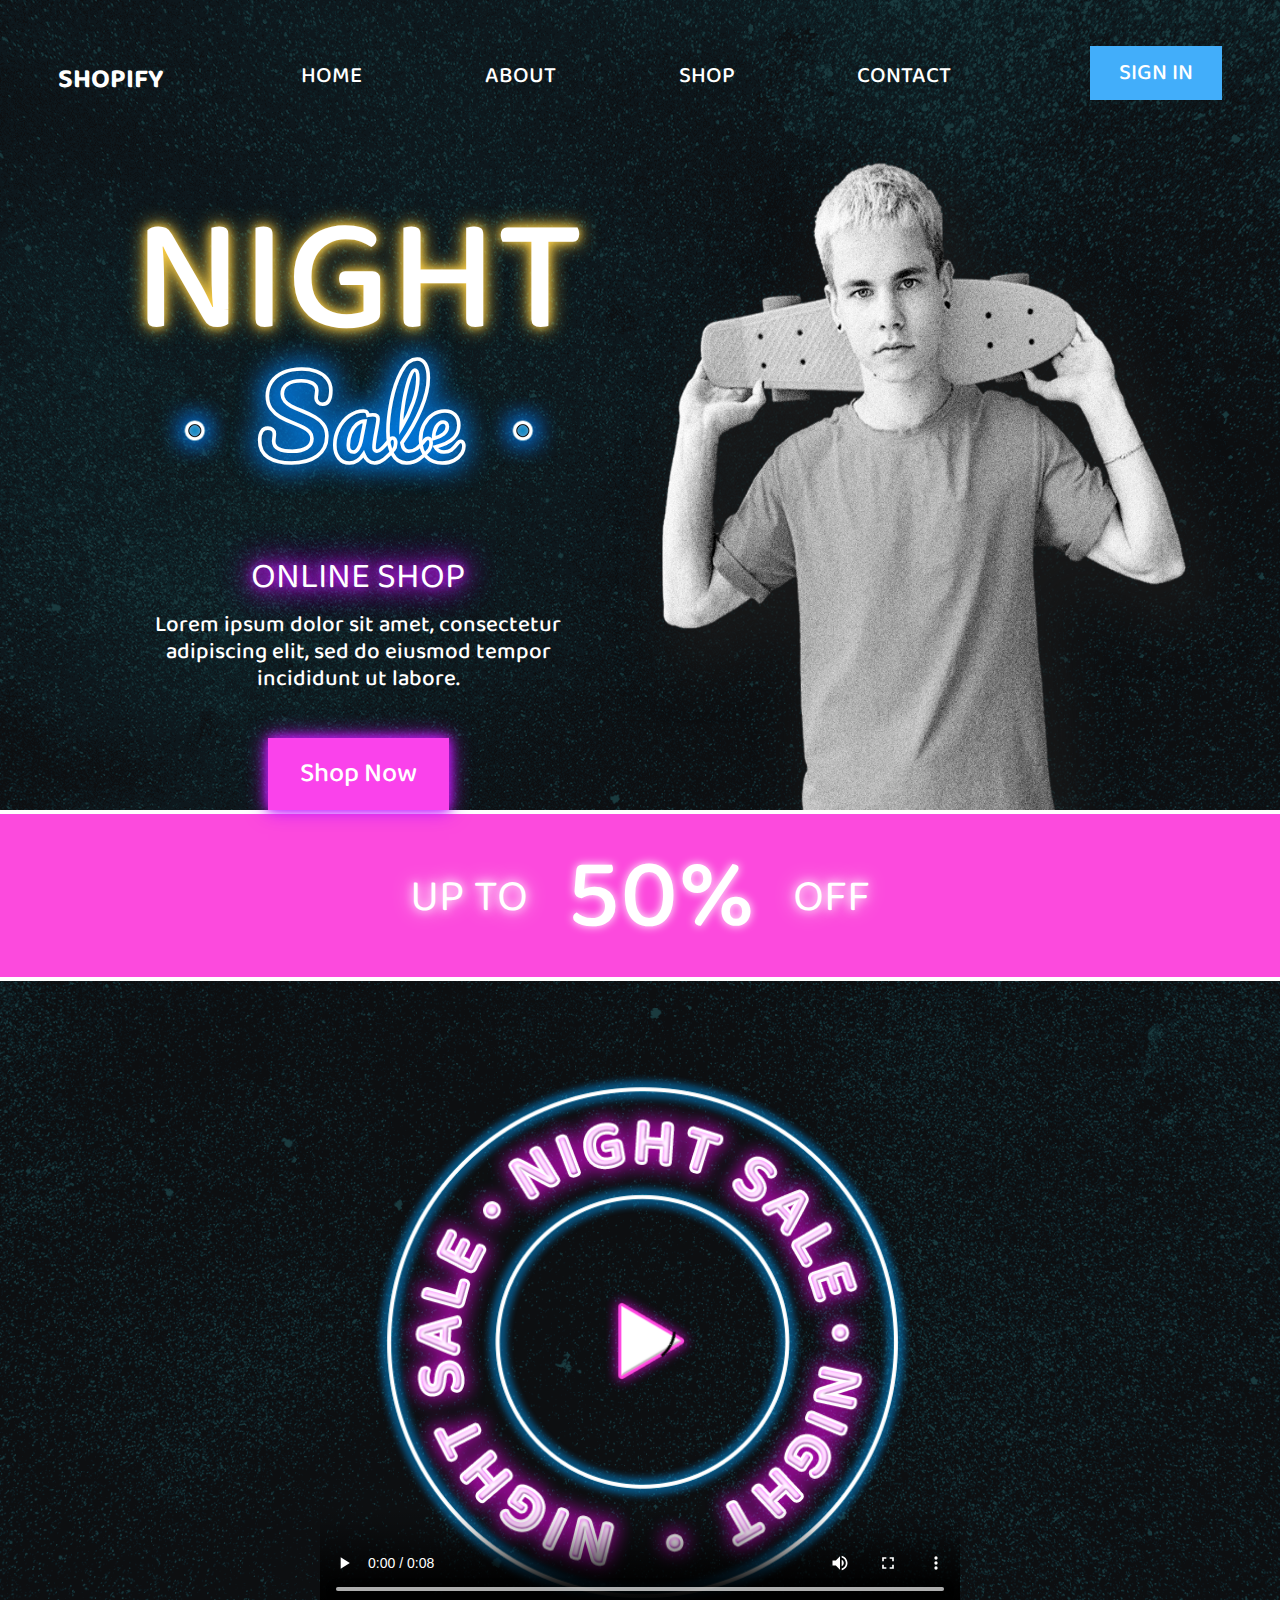
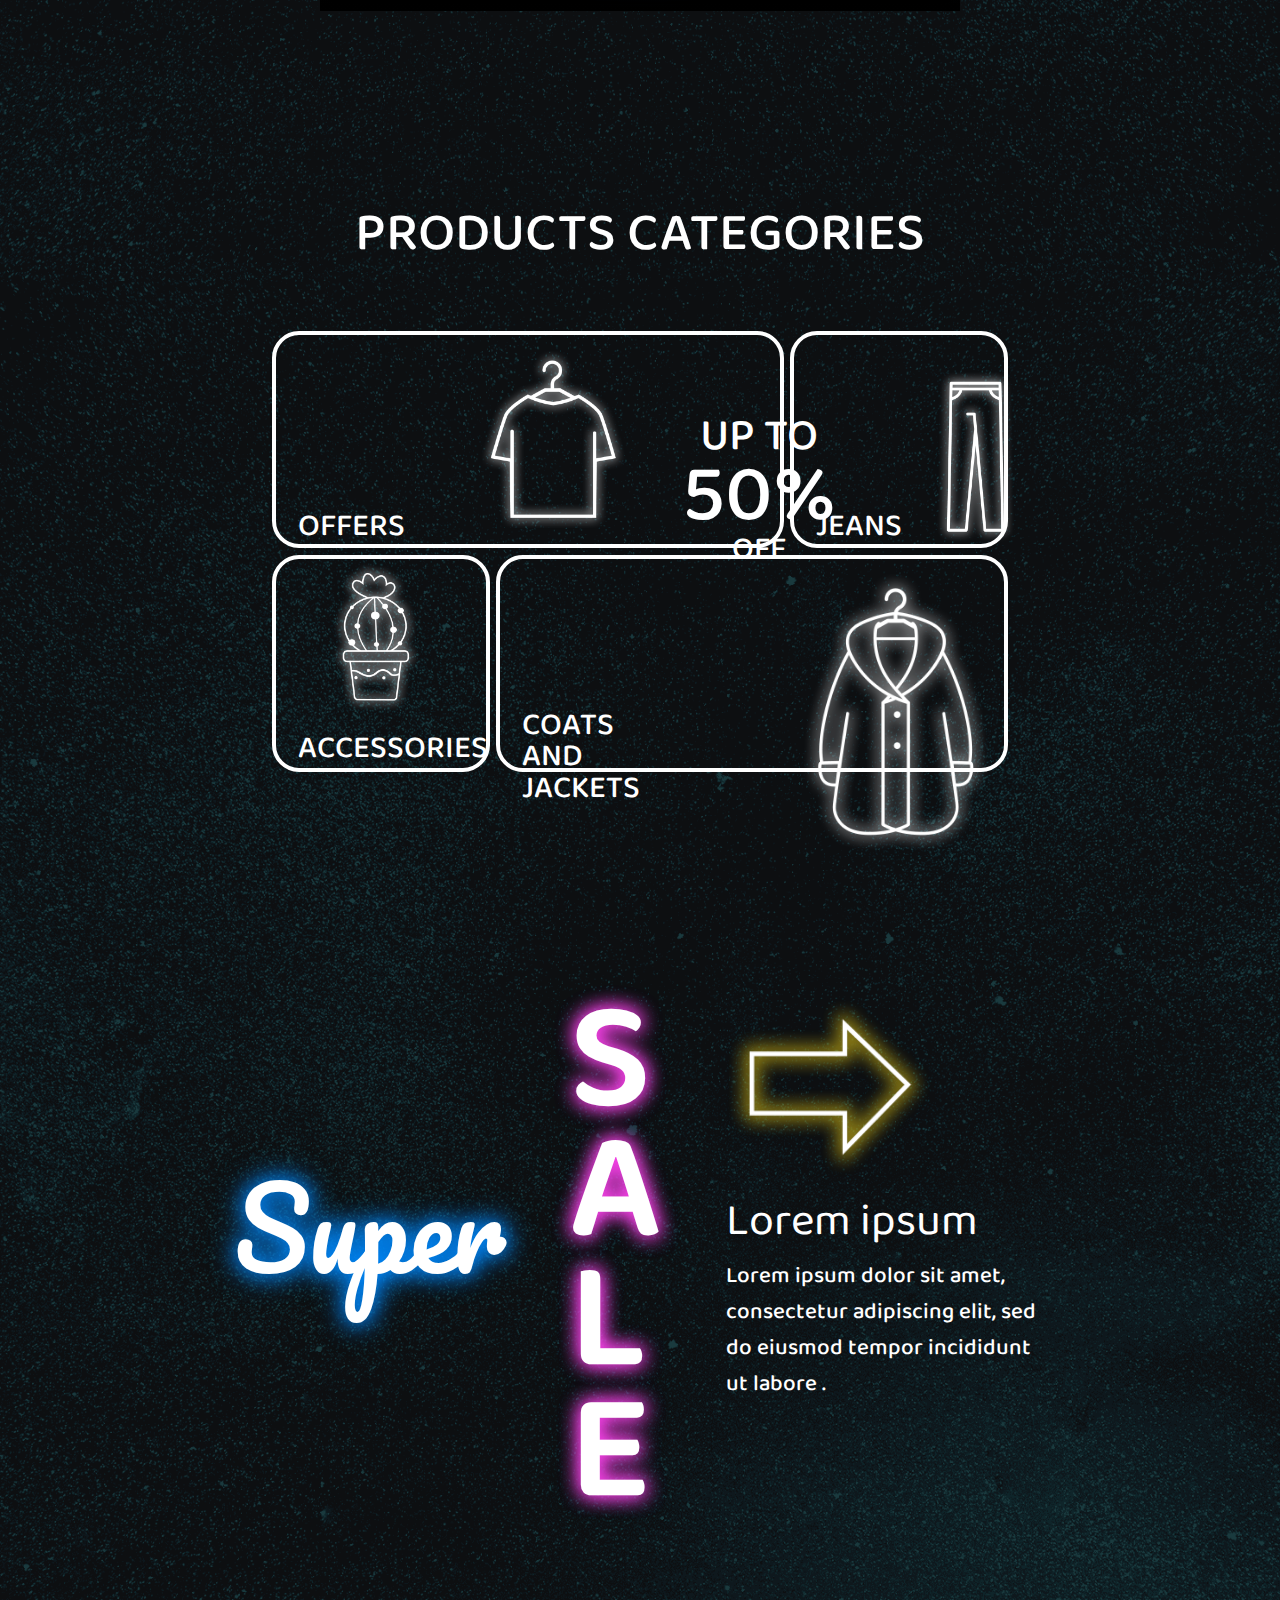
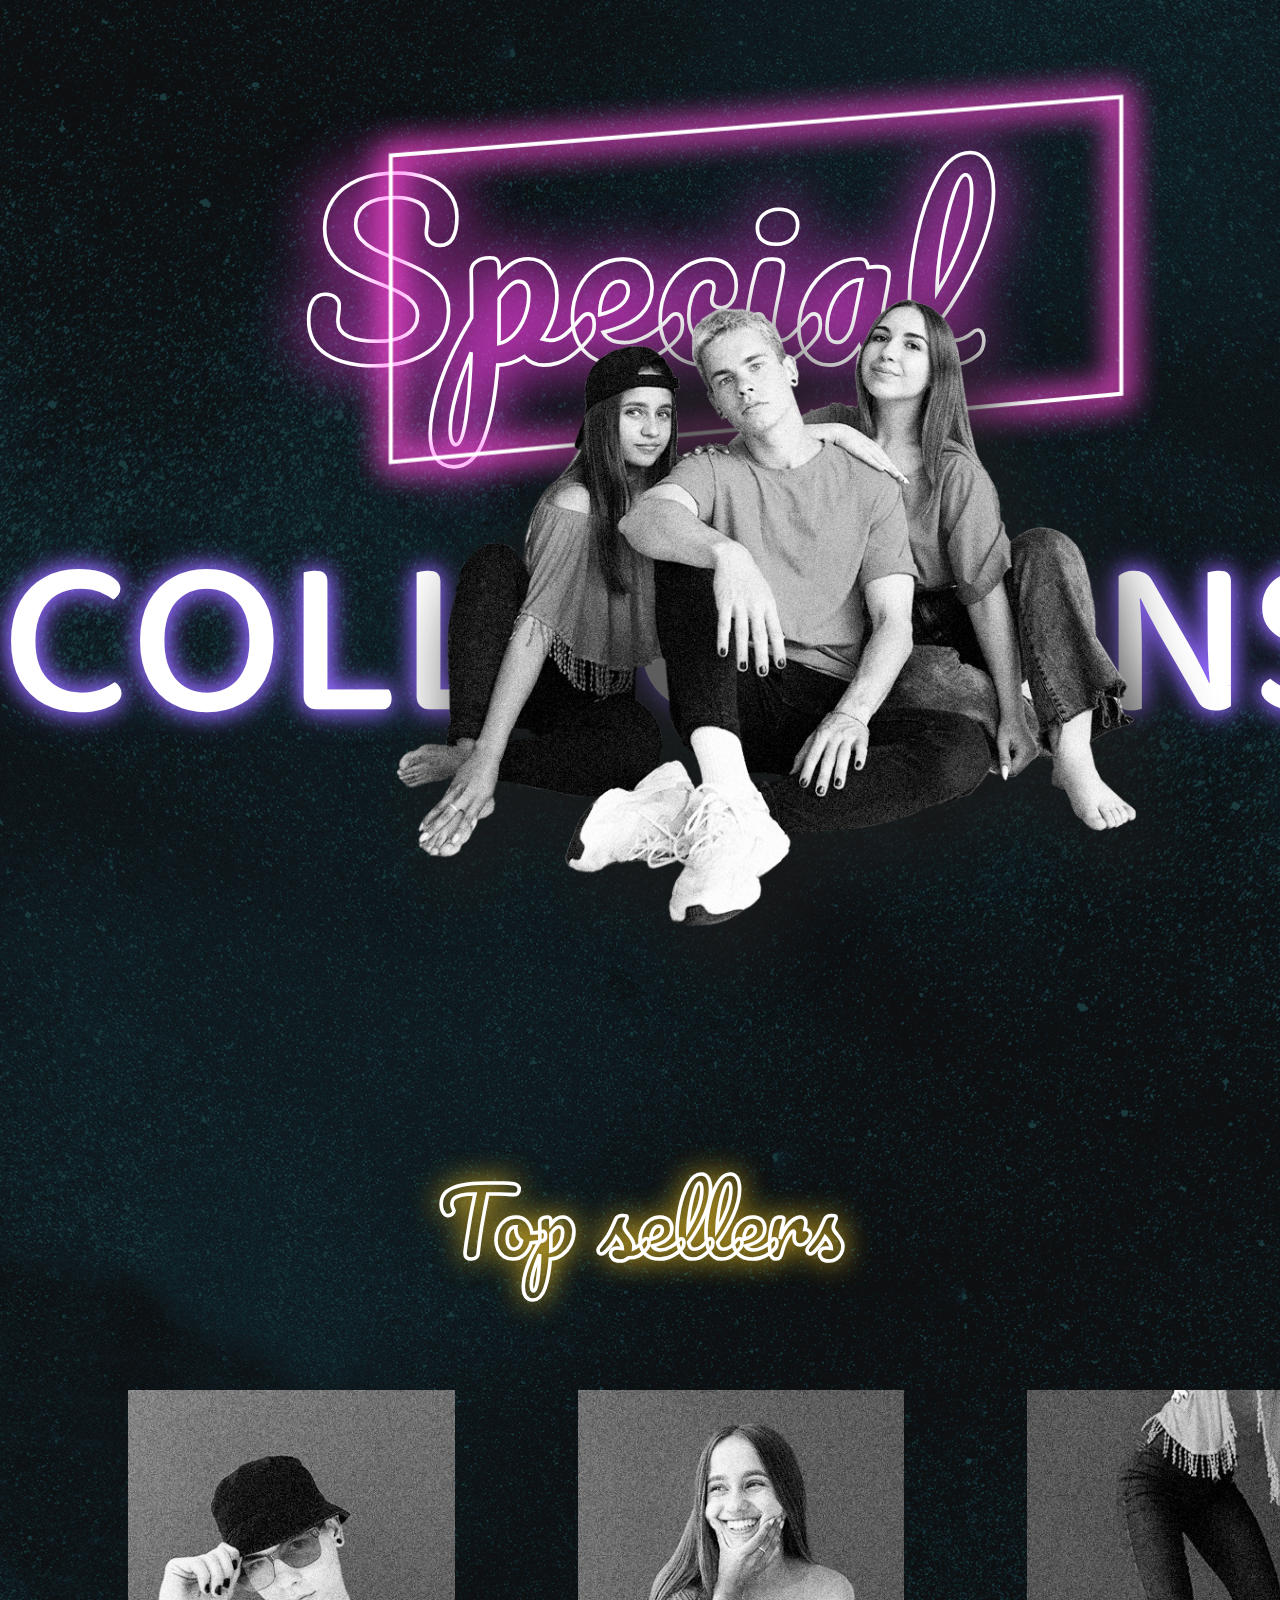
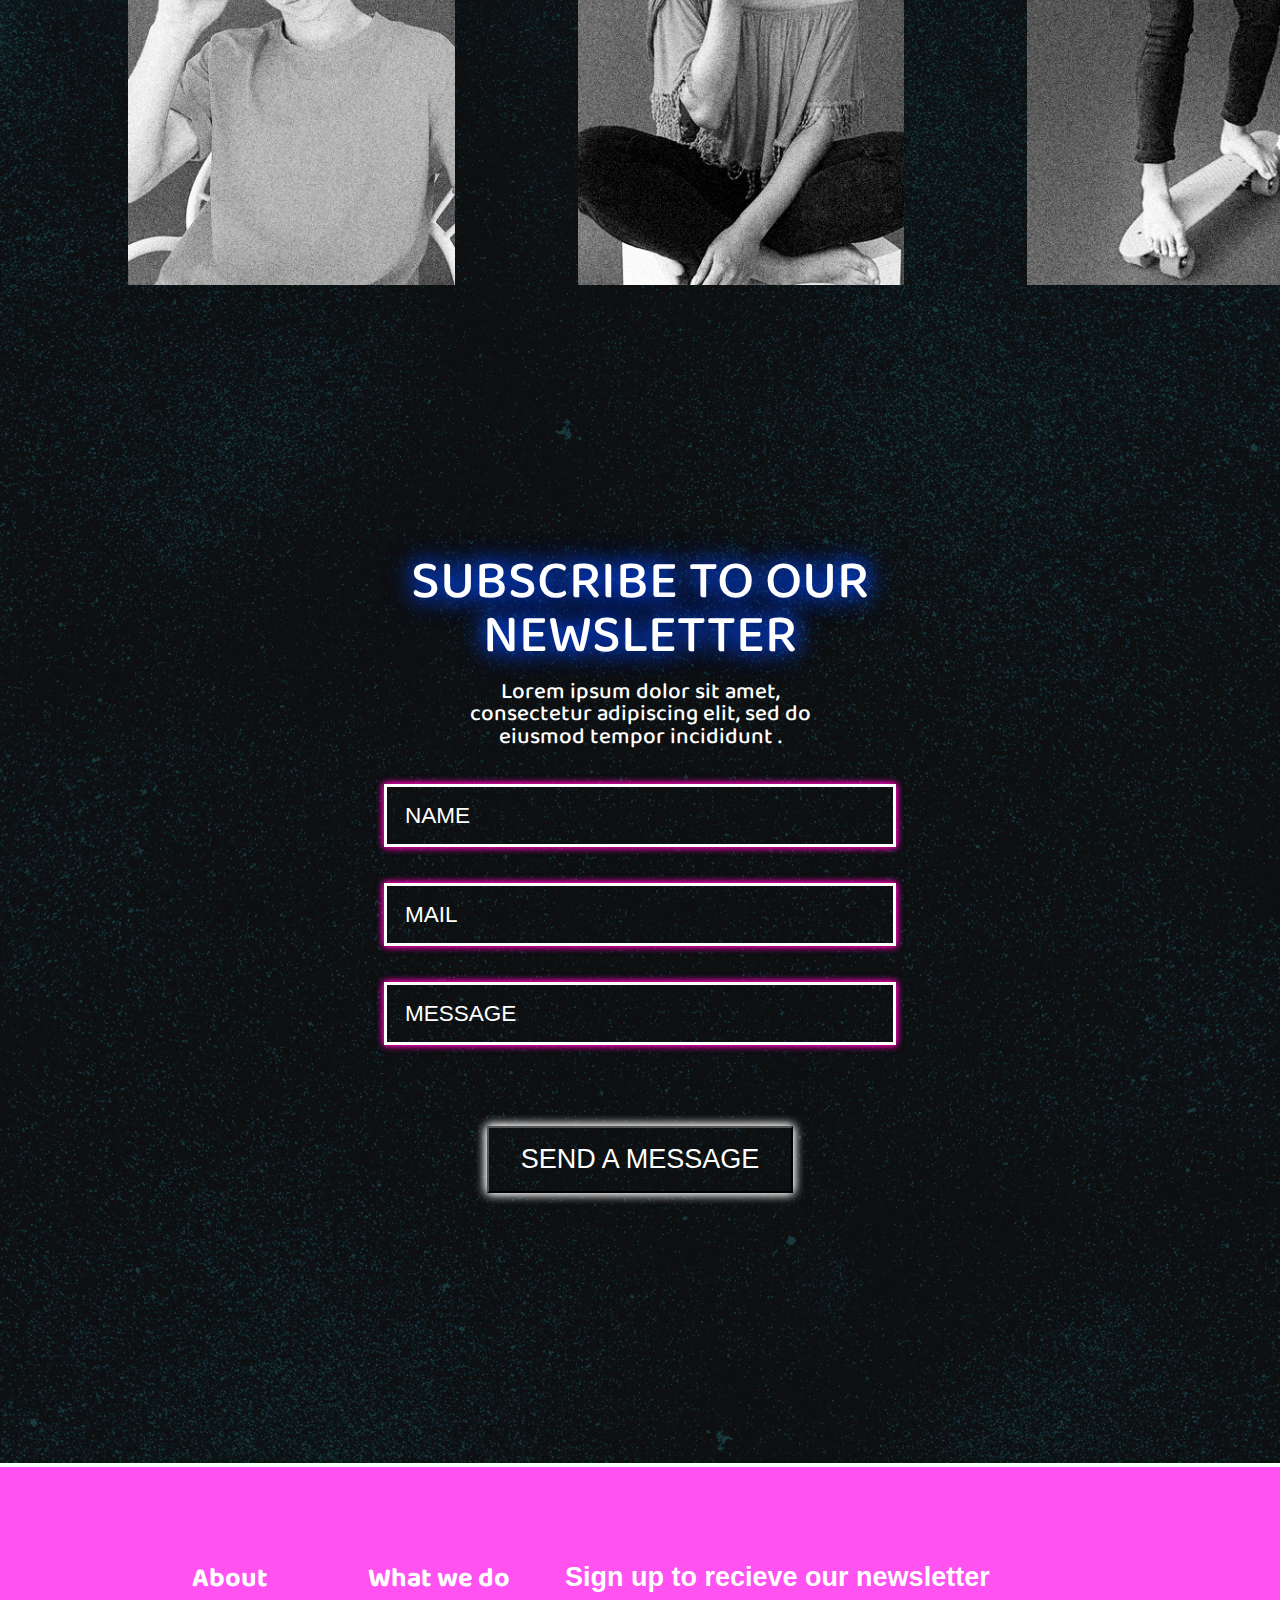
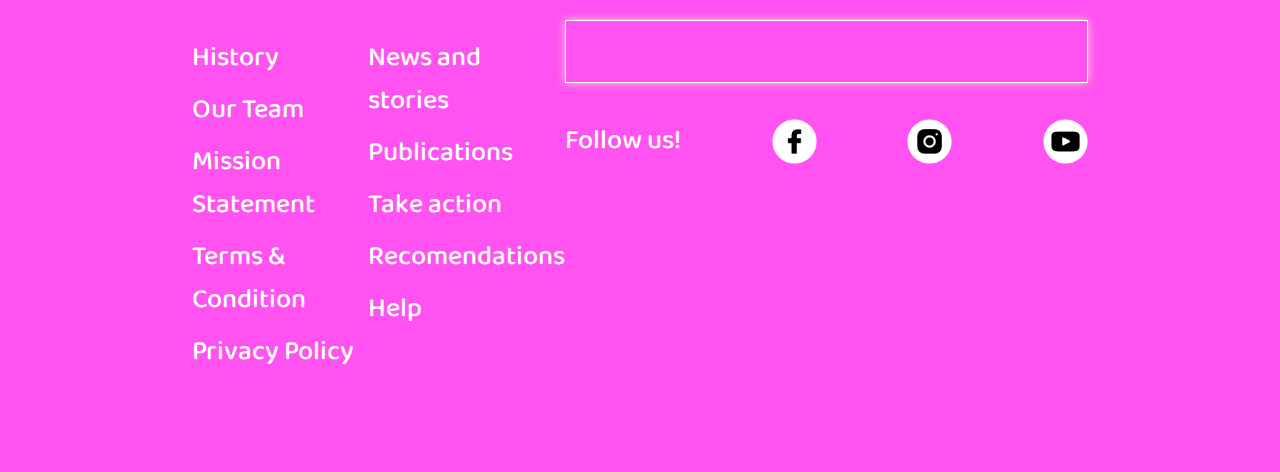
<file: index.html>
<!DOCTYPE html>
<html lang="en">
<head>
    <meta charset="utf-8" />
    <link href="css/laba1.css" rel="stylesheet" type="text/css">
	<title>Shop</title>
    <link rel="preconnect" href="https://fonts.googleapis.com">
    <link rel="preconnect" href="https://fonts.gstatic.com" crossorigin>
    <link href="https://fonts.googleapis.com/css2?family=Baloo+2:wght@400;500;600;700&family=Pacifico&display=swap" rel="stylesheet">
</head>  
<body>
<header class="header">
    <div class="row space-between">
        <div class="logo">SHOPIFY</div>
        <div class="nav">
            <ul>
                <li><a href="index.html">HOME</a></li>
                <li><a href="#about">ABOUT</a></li>
                <li><a href="#shopping">SHOP</a></li>
                <li><a href="#contact">CONTACT</a></li>
            </ul>
        </div>
        <div class="signin"><a href="#">SIGN IN</a></div>
    </div>
</header>
    
<div class="container1 row space-between">
    <div class="container1-1">
        <h1 class="night">NIGHT</h1>
        <div class="row space-between dots">
            <img src="img/dot.png" class="dot">
            <div class="sale">Sale</div>
            <img src="img/dot.png" class="dot">
        </div>
        <div class="online-shop">ONLINE SHOP</div>
        <div class="text1">Lorem ipsum dolor sit amet, consectetur adipiscing elit, sed do eiusmod tempor incididunt ut labore.</div>
        <div class="shop-now"><a href="#shopping">Shop Now</a></div>
    </div>

    <img src="img/boy.png" class="boy">
</div>
    
<div class="container2">
    <div class="container2-1 row center">
        <div class="upto-off">UP TO</div>
        <div class="fifty">50%</div>
        <div class="upto-off">OFF</div>
    </div>
    
    <div class="container2-2 row center">
        <video controls="controls" poster="img/circle.png" class="video-player">
        <source src="img/nevergonna.mp4" type='video/mp4; codecs="avc1.42E01E, mp4a.40.2"'>
        </video>
    </div>
</div>
    
<div class="container3">
    <a class="categories row center" name="shopping">PRODUCTS CATEGORIES</a>
    <div class="product-row1 row center">
        <div class="offers row" onclick="document.location='offers.html'">
            <div class="offers-text">OFFERS</div>
            <img src="img/shirt_white.png" class="shirt-img">
            <div class="sale2">
                <div class="upto">UP TO</div>
                <div class="fifty2">50%</div>
                <div class="off">OFF</div>
            </div>
        </div>
        <div class="jeans row" onclick="document.location='jeans.html'">
            <div class="jeans-text">JEANS</div>
            <img src="img/jeans_white.png" class="jeans-img">
        </div>
    </div>
    <div class="product-row2 row center">
        <div class="acc" onclick="document.location='acces.html'">
            <img src="img/acc_white.png" class="acc-img">
            <div class="acc-text">ACCESSORIES</div>
        </div>
        
        <div class="coat row" onclick="document.location='coats.html'">
            <div class="coat-text">COATS AND<br>JACKETS</div>
            <img src="img/coat_white.png" class="coat-img">
        </div>
    </div>
</div>
    
<div class="container4 row center">
    <div class="super">Super</div>
    <div class="sale3">
        <div>S</div>
        <div>A</div>
        <div>L</div>
        <div>E</div>
    </div>
    <div class="arrow-text">
        <img src="img/arrow.png" class="arrow" onclick="document.location='index.html'">
        <div class="text2">Lorem ipsum</div>
        <div class="text3">Lorem ipsum dolor sit amet, consectetur adipiscing elit, sed do eiusmod tempor incididunt ut labore .</div>
    </div>
</div>

<img class="shape" src="img/shape.png">
<img class="photo" src="img/photo.png">
<div class="container5">
    <div class="special">Special</div>
    <div class="collections">COLLECTIONS</div>
</div>
    
<div class="container6">
    <div class="top">Top sellers</div>
    <div class="photos row space-between">
        <img src="img/photo1.png" class="photo1">
        <img src="img/photo2.png" class="photo2">
        <img src="img/photo3.png" class="photo3">
    </div>
</div>


<div class="container7">
    <a class="subscribe" name="contact">SUBSCRIBE TO OUR NEWSLETTER</a>
    <div class="row center">
        <div class="text4">Lorem ipsum dolor sit amet, consectetur adipiscing elit, sed do eiusmod tempor incididunt .</div>
    </div>
    <form action="/my-handling-form-page" method="post">
        <div class="inputs">
            <input type="text" placeholder="NAME" class="name" minlength="1" maxlength="50" required/>
            <input type="email" placeholder="MAIL" class="mail"/>
            <input type="text" placeholder="MESSAGE" class="message" minlength="1" maxlength="250" required/>
        </div>
        <button class="send" type="submit">SEND A MESSAGE</button>
    </form>
</div>

<div class="footer row space-between">
    <div class="footer-text">
        <div class="topic">About</div>
        <div><a href="#" name="about">History</a></div>
        <div><a href="#">Our Team</a></div>
        <div><a href="#">Mission Statement</a></div>
        <div><a href="#">Terms &amp; Condition</a></div>
        <div><a href="#">Privacy Policy</a></div>
    </div>
    <div class="footer-text">
        <div class="topic">What we do</div>
        <div><a href="#">News and stories</a></div>
        <div><a href="#">Publications</a></div>
        <div><a href="#">Take action</a></div>
        <div><a href="#">Recomendations</a></div>
        <div><a href="#">Help</a></div>
    </div>
    <div>
        <form action="/my-handling-form-page" method="post">
            <button class="topic" type="submit">Sign up to recieve our newsletter</button>
            <input type="text" class="recieve" minlength="1" maxlength="250" required/>
        </form>
        <div class="row space-between">
            <div>Follow us!</div>
            <img class="facebook" src="img/facebook_ico.png">
            <img class="insta" src="img/insta-ico.png">
            <img class="youtube" src="img/youtube_ico.png">
        </div>
    </div>
</div>
</body>
</html>
</file>
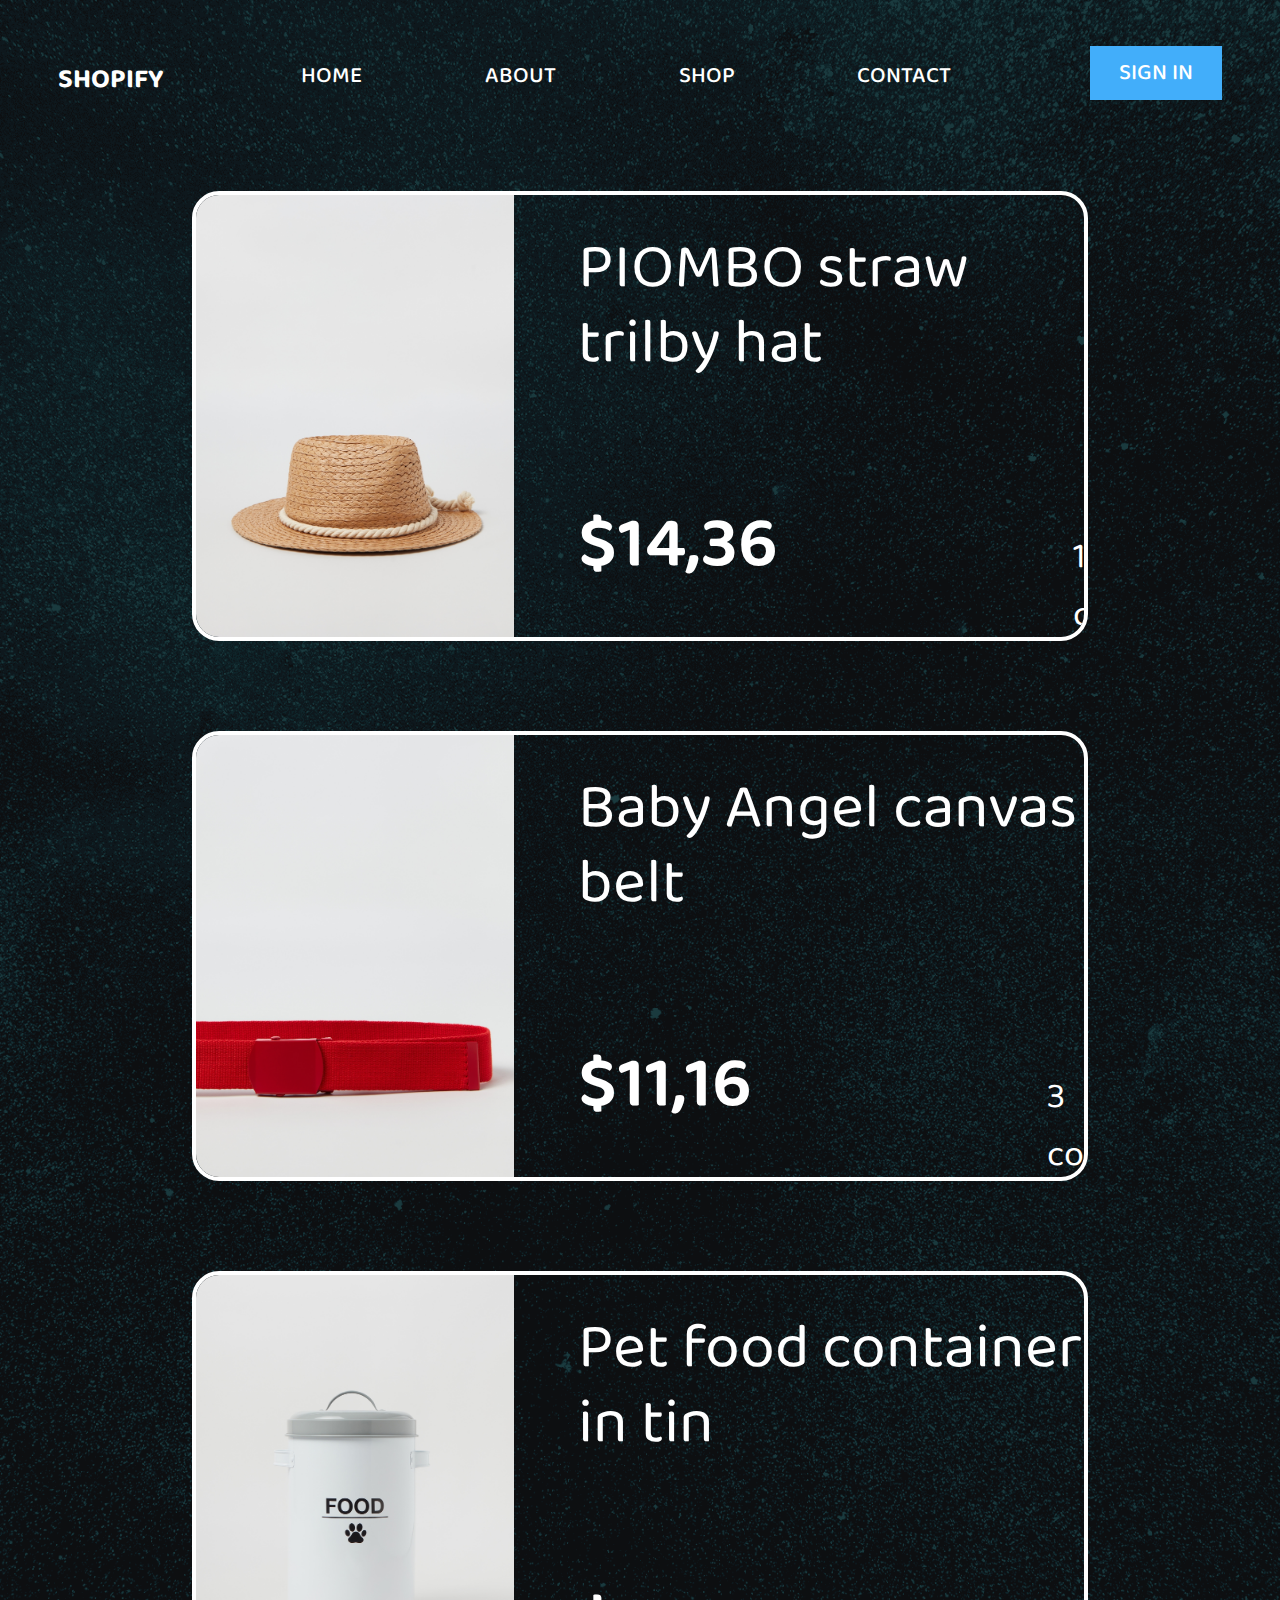
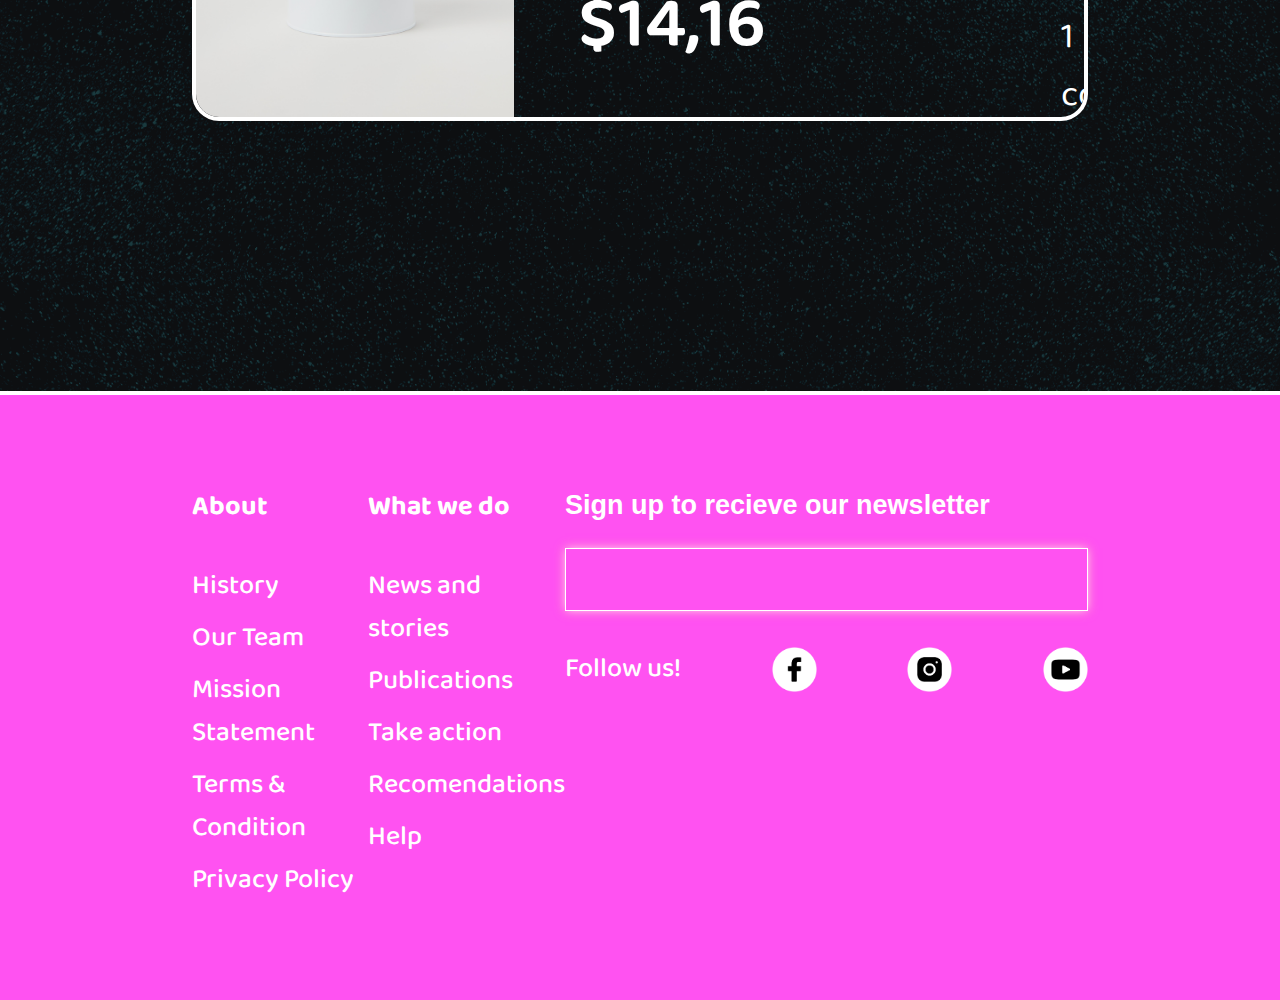
<file: acces.html>
<!DOCTYPE html>
<html lang="en">
<head>
    <meta charset="utf-8" />
    <link href="css/slots.css" rel="stylesheet" type="text/css">
	<title>Accessories</title>
    <link rel="preconnect" href="https://fonts.googleapis.com">
    <link rel="preconnect" href="https://fonts.gstatic.com" crossorigin>
    <link href="https://fonts.googleapis.com/css2?family=Baloo+2:wght@400;500;600;700&family=Pacifico&display=swap" rel="stylesheet">
</head>  
<body>
    
<header class="header">
    <div class="row space-between">
        <div class="logo">SHOPIFY</div>
        <div class="nav">
            <ul>
                <li><a href="index.html">HOME</a></li>
                <li><a href="#about">ABOUT</a></li>
                <li><a href="index.html#shopping">SHOP</a></li>
                <li><a href="index.html#contact">CONTACT</a></li>
            </ul>
        </div>
        <div class="signin"><a href="#">SIGN IN</a></div>
    </div>
</header>
    
<div class="slot row">
    <img src="img/acces1.jpg" class="slot-img">
    <div class="slot-text">
        <div class="slot-name">PIOMBO straw trilby hat</div>
        <div class="row">
            <div class="slot-price">$14,36</div>
            <div class="slot-colors">1 color</div>
        </div>
    </div>
</div>
    
<div class="slot row">
    <img src="img/acces2.jpg" class="slot-img">
    <div class="slot-text">
        <div class="slot-name">Baby Angel canvas belt</div>
        <div class="row">
            <div class="slot-price">$11,16</div>
            <div class="slot-colors">3 colors</div>
        </div>
    </div>
</div>
    
<div class="slot row">
    <img src="img/acces3.jpg" class="slot-img">
    <div class="slot-text">
        <div class="slot-name">Pet food container in tin</div>
        <div class="row">
            <div class="slot-price">$14,16</div>
            <div class="slot-colors">1 color</div>
        </div>
    </div>
</div>
    
<div class="footer row space-between">
    <div class="footer-text">
        <div class="topic">About</div>
        <div><a href="#" name="about">History</a></div>
        <div><a href="#">Our Team</a></div>
        <div><a href="#">Mission Statement</a></div>
        <div><a href="#">Terms &amp; Condition</a></div>
        <div><a href="#">Privacy Policy</a></div>
    </div>
    <div class="footer-text">
        <div class="topic">What we do</div>
        <div><a href="#">News and stories</a></div>
        <div><a href="#">Publications</a></div>
        <div><a href="#">Take action</a></div>
        <div><a href="#">Recomendations</a></div>
        <div><a href="#">Help</a></div>
    </div>
    <div>
        <form action="/my-handling-form-page" method="post">
            <button class="topic" type="submit">Sign up to recieve our newsletter</button>
            <input type="text" class="recieve" minlength="1" maxlength="250" required/>
        </form>
        <div class="row space-between">
            <div>Follow us!</div>
            <img class="facebook" src="img/facebook_ico.png">
            <img class="insta" src="img/insta-ico.png">
            <img class="youtube" src="img/youtube_ico.png">
        </div>
    </div>
</div>
    
</body>
</html>
</file>
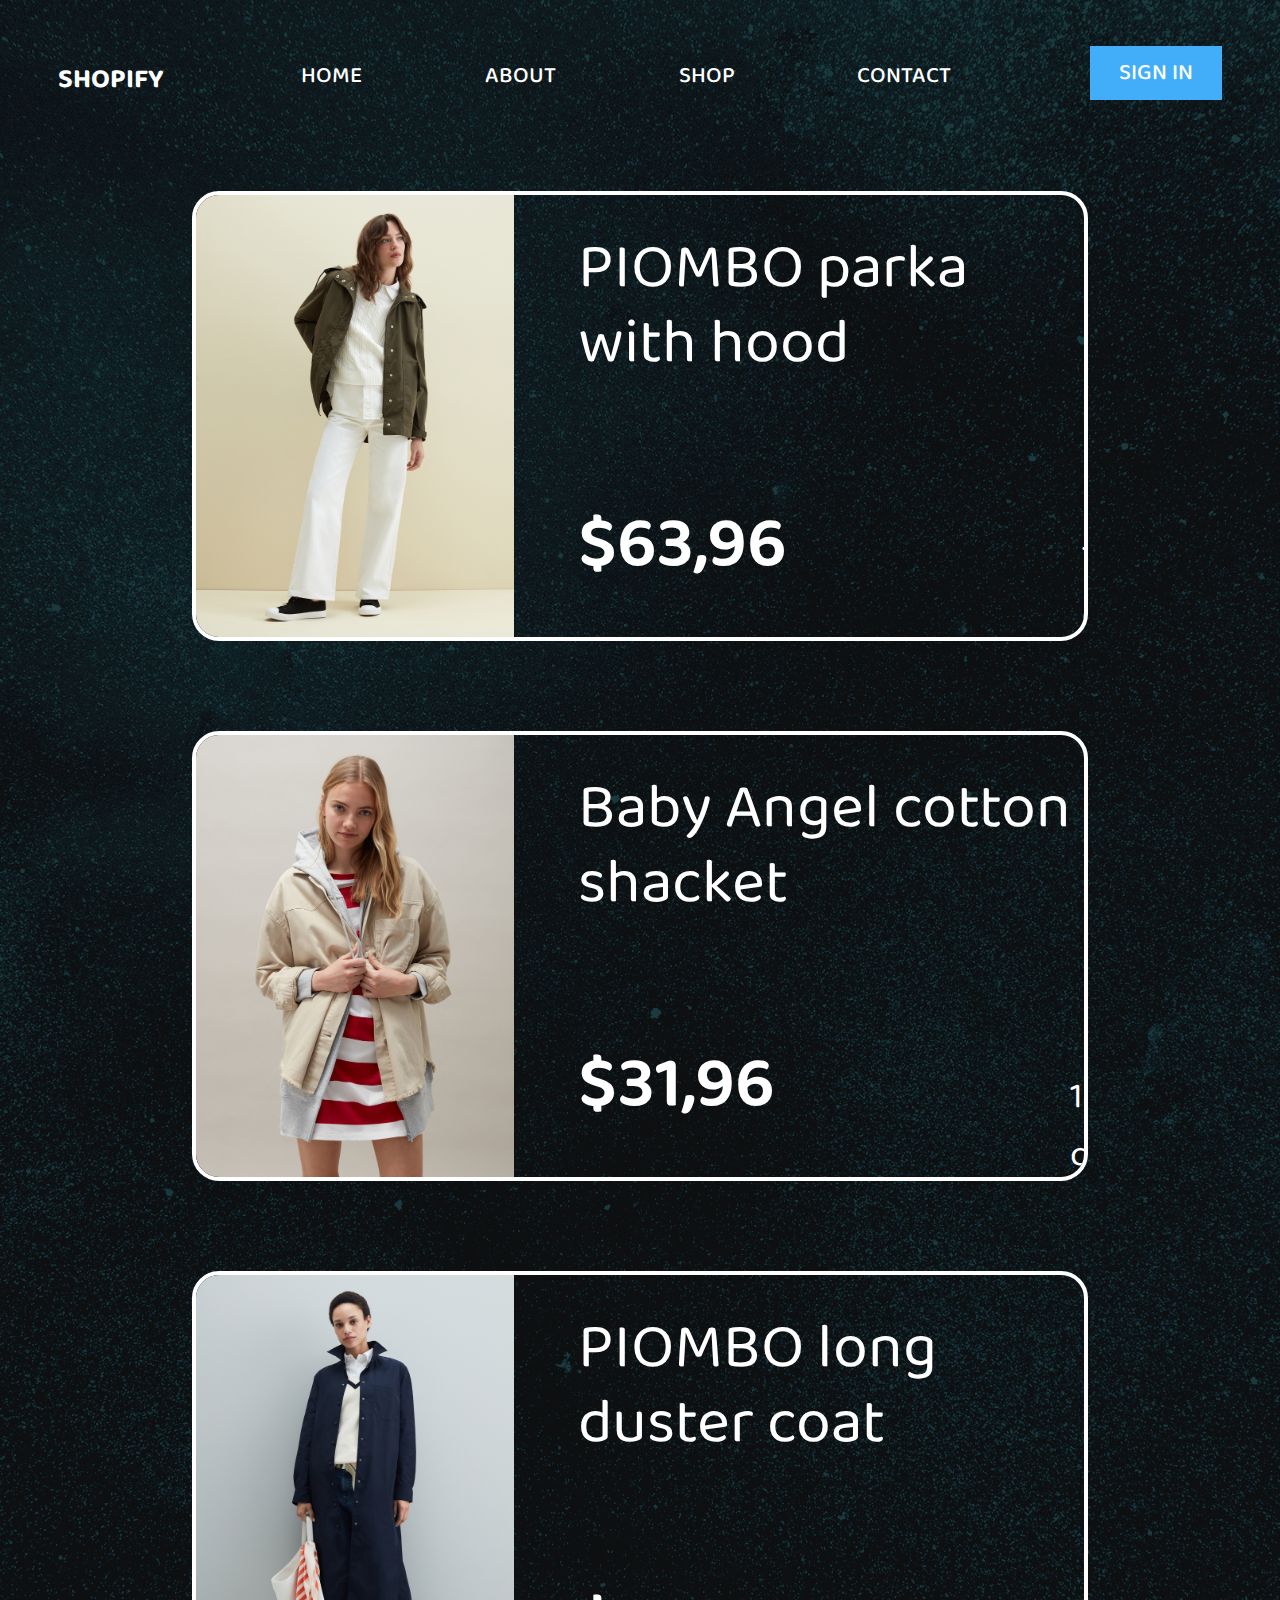
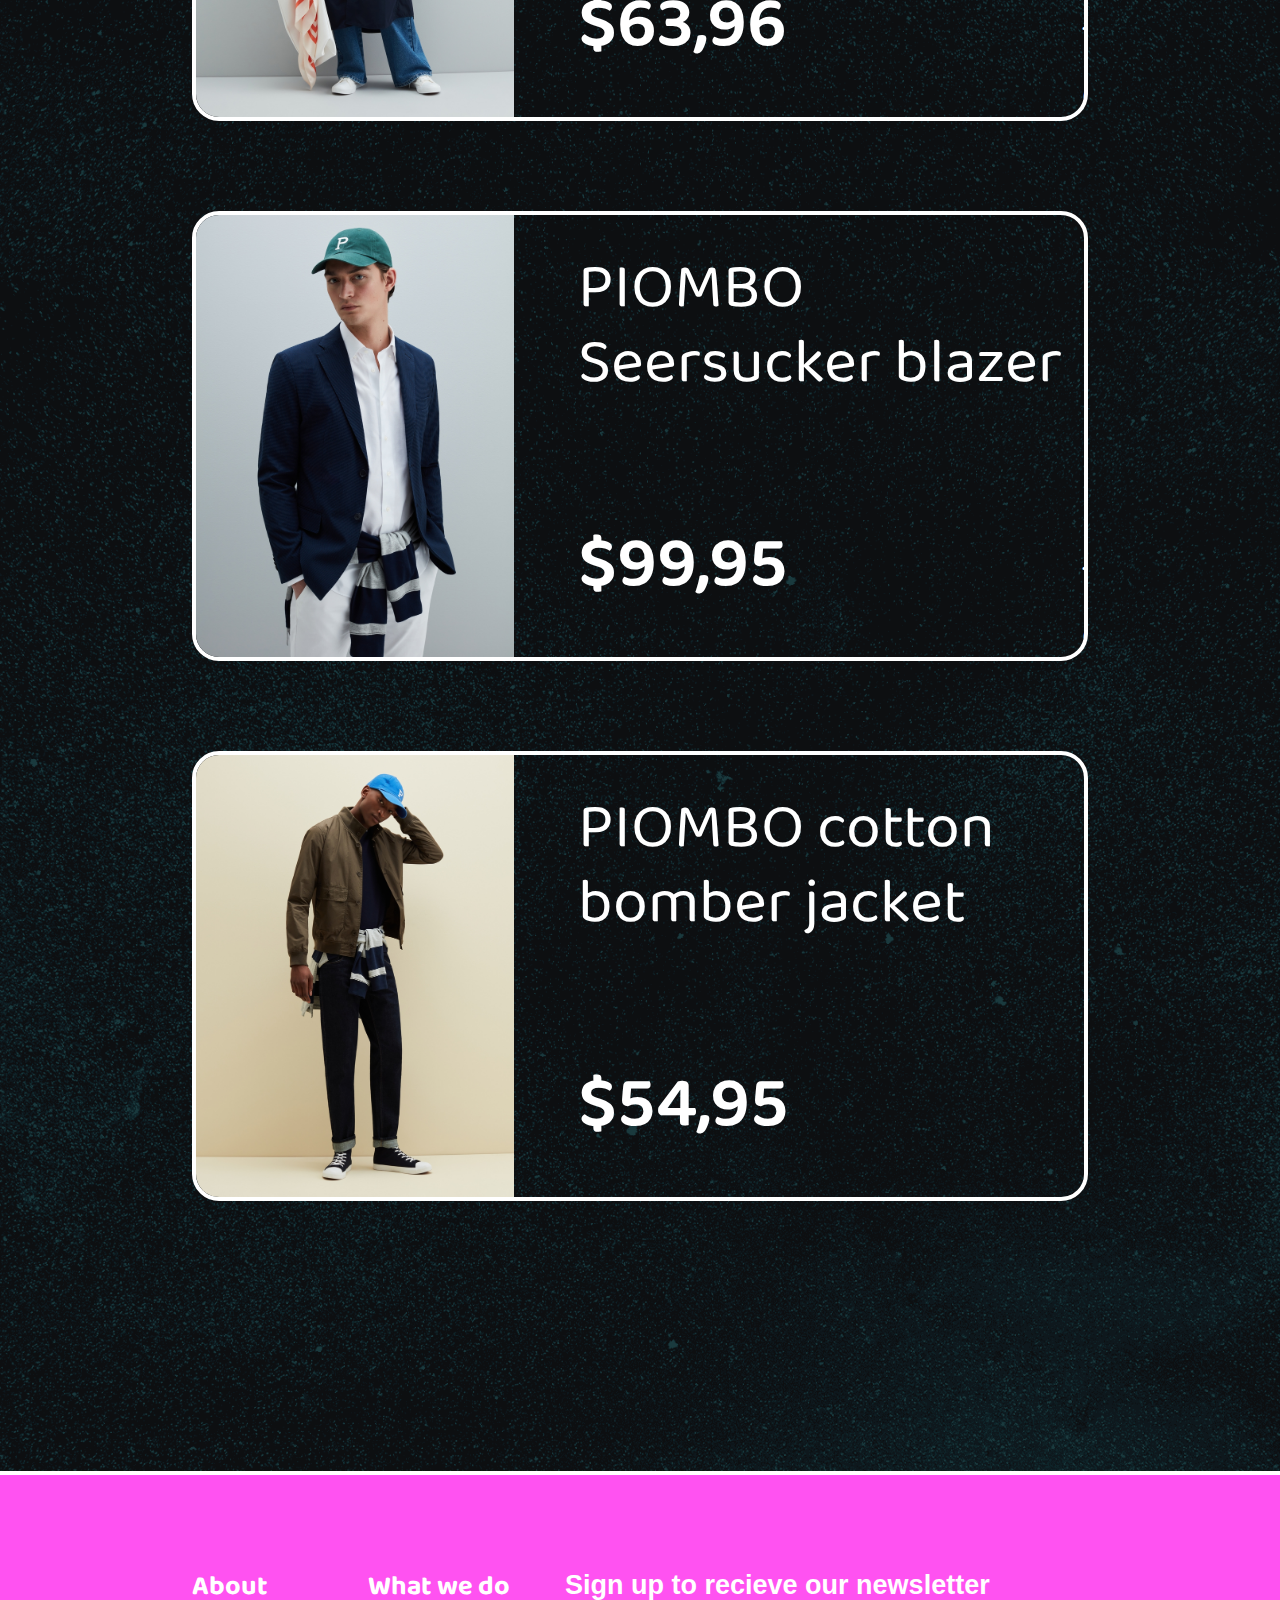
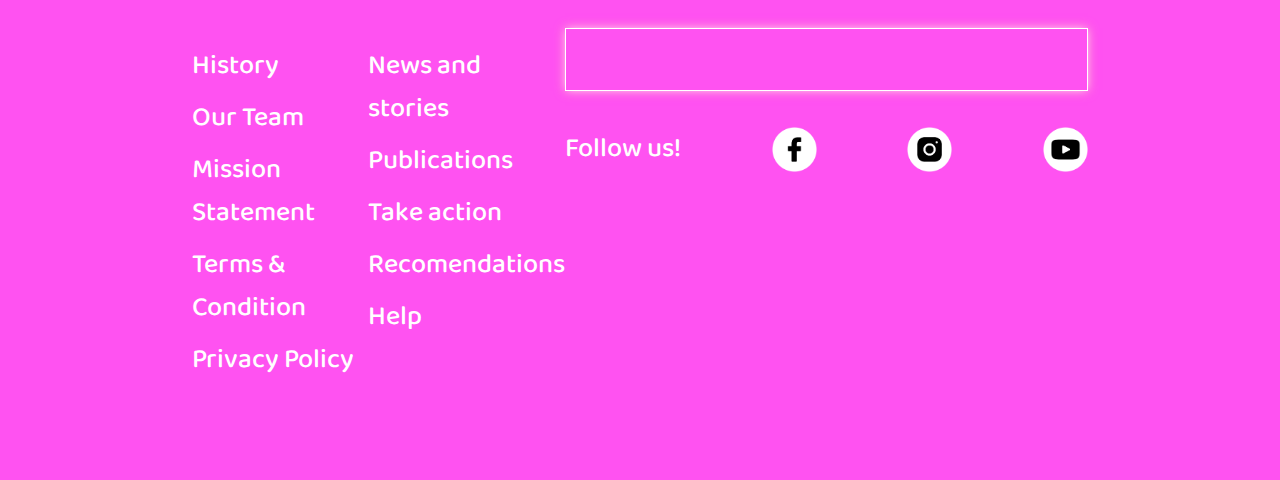
<file: coats.html>
<!DOCTYPE html>
<html lang="en">
<head>
    <meta charset="utf-8" />
    <link href="css/slots.css" rel="stylesheet" type="text/css">
	<title>Coats and Jackets</title>
    <link rel="preconnect" href="https://fonts.googleapis.com">
    <link rel="preconnect" href="https://fonts.gstatic.com" crossorigin>
    <link href="https://fonts.googleapis.com/css2?family=Baloo+2:wght@400;500;600;700&family=Pacifico&display=swap" rel="stylesheet">
</head>  
<body>
    
<header class="header">
    <div class="row space-between">
        <div class="logo">SHOPIFY</div>
        <div class="nav">
            <ul>
                <li><a href="index.html">HOME</a></li>
                <li><a href="#about">ABOUT</a></li>
                <li><a href="index.html#shopping">SHOP</a></li>
                <li><a href="index.html#contact">CONTACT</a></li>
            </ul>
        </div>
        <div class="signin"><a href="#">SIGN IN</a></div>
    </div>
</header>
    
<div class="slot row">
    <img src="img/coats1.jpg" class="slot-img">
    <div class="slot-text">
        <div class="slot-name">PIOMBO parka with hood</div>
        <div class="row">
            <div class="slot-price">$63,96</div>
            <div class="slot-colors">1 color</div>
        </div>
    </div>
</div>
    
<div class="slot row">
    <img src="img/coats2.jpg" class="slot-img">
    <div class="slot-text">
        <div class="slot-name">Baby Angel cotton shacket</div>
        <div class="row">
            <div class="slot-price">$31,96</div>
            <div class="slot-colors">1 color</div>
        </div>
    </div>
</div>

<div class="slot row">
    <img src="img/coats3.jpg" class="slot-img">
    <div class="slot-text">
        <div class="slot-name">PIOMBO long duster coat</div>
        <div class="row">
            <div class="slot-price">$63,96</div>
            <div class="slot-colors">1 color</div>
        </div>
    </div>
</div>
    
<div class="slot row">
    <img src="img/coats4.jpg" class="slot-img">
    <div class="slot-text">
        <div class="slot-name">PIOMBO Seersucker blazer</div>
        <div class="row">
            <div class="slot-price">$99,95</div>
            <div class="slot-colors">1 color</div>
        </div>
    </div>
</div>
    
<div class="slot row">
    <img src="img/coats5.jpg" class="slot-img">
    <div class="slot-text">
        <div class="slot-name">PIOMBO cotton bomber jacket</div>
        <div class="row">
            <div class="slot-price">$54,95</div>
            <div class="slot-colors">2 colors</div>
        </div>
    </div>
</div>
    
<div class="footer row space-between">
    <div class="footer-text">
        <div class="topic">About</div>
        <div><a href="#" name="about">History</a></div>
        <div><a href="#">Our Team</a></div>
        <div><a href="#">Mission Statement</a></div>
        <div><a href="#">Terms &amp; Condition</a></div>
        <div><a href="#">Privacy Policy</a></div>
    </div>
    <div class="footer-text">
        <div class="topic">What we do</div>
        <div><a href="#">News and stories</a></div>
        <div><a href="#">Publications</a></div>
        <div><a href="#">Take action</a></div>
        <div><a href="#">Recomendations</a></div>
        <div><a href="#">Help</a></div>
    </div>
    <div>
        <form action="/my-handling-form-page" method="post">
            <button class="topic" type="submit">Sign up to recieve our newsletter</button>
            <input type="text" class="recieve" minlength="1" maxlength="250" required/>
        </form>
        <div class="row space-between">
            <div>Follow us!</div>
            <img class="facebook" src="img/facebook_ico.png">
            <img class="insta" src="img/insta-ico.png">
            <img class="youtube" src="img/youtube_ico.png">
        </div>
    </div>
</div>
    
</body>
</html>
</file>
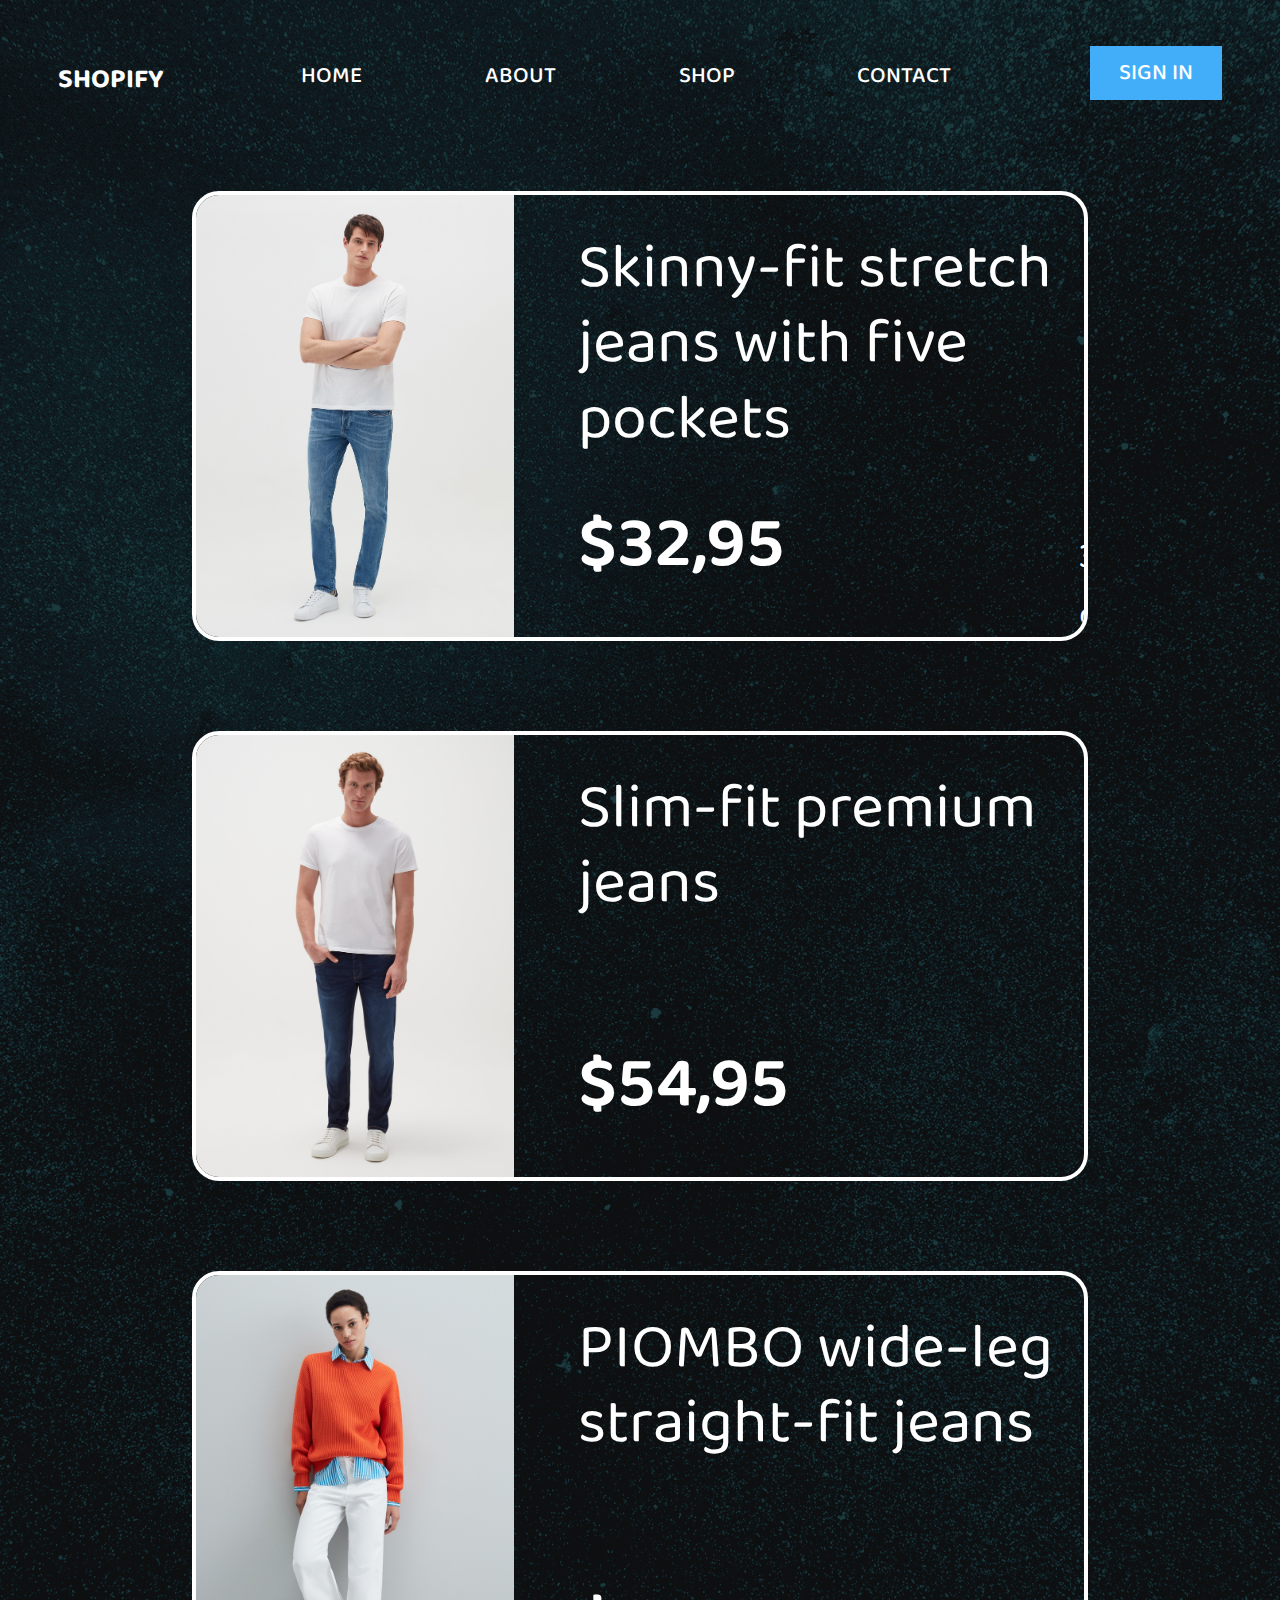
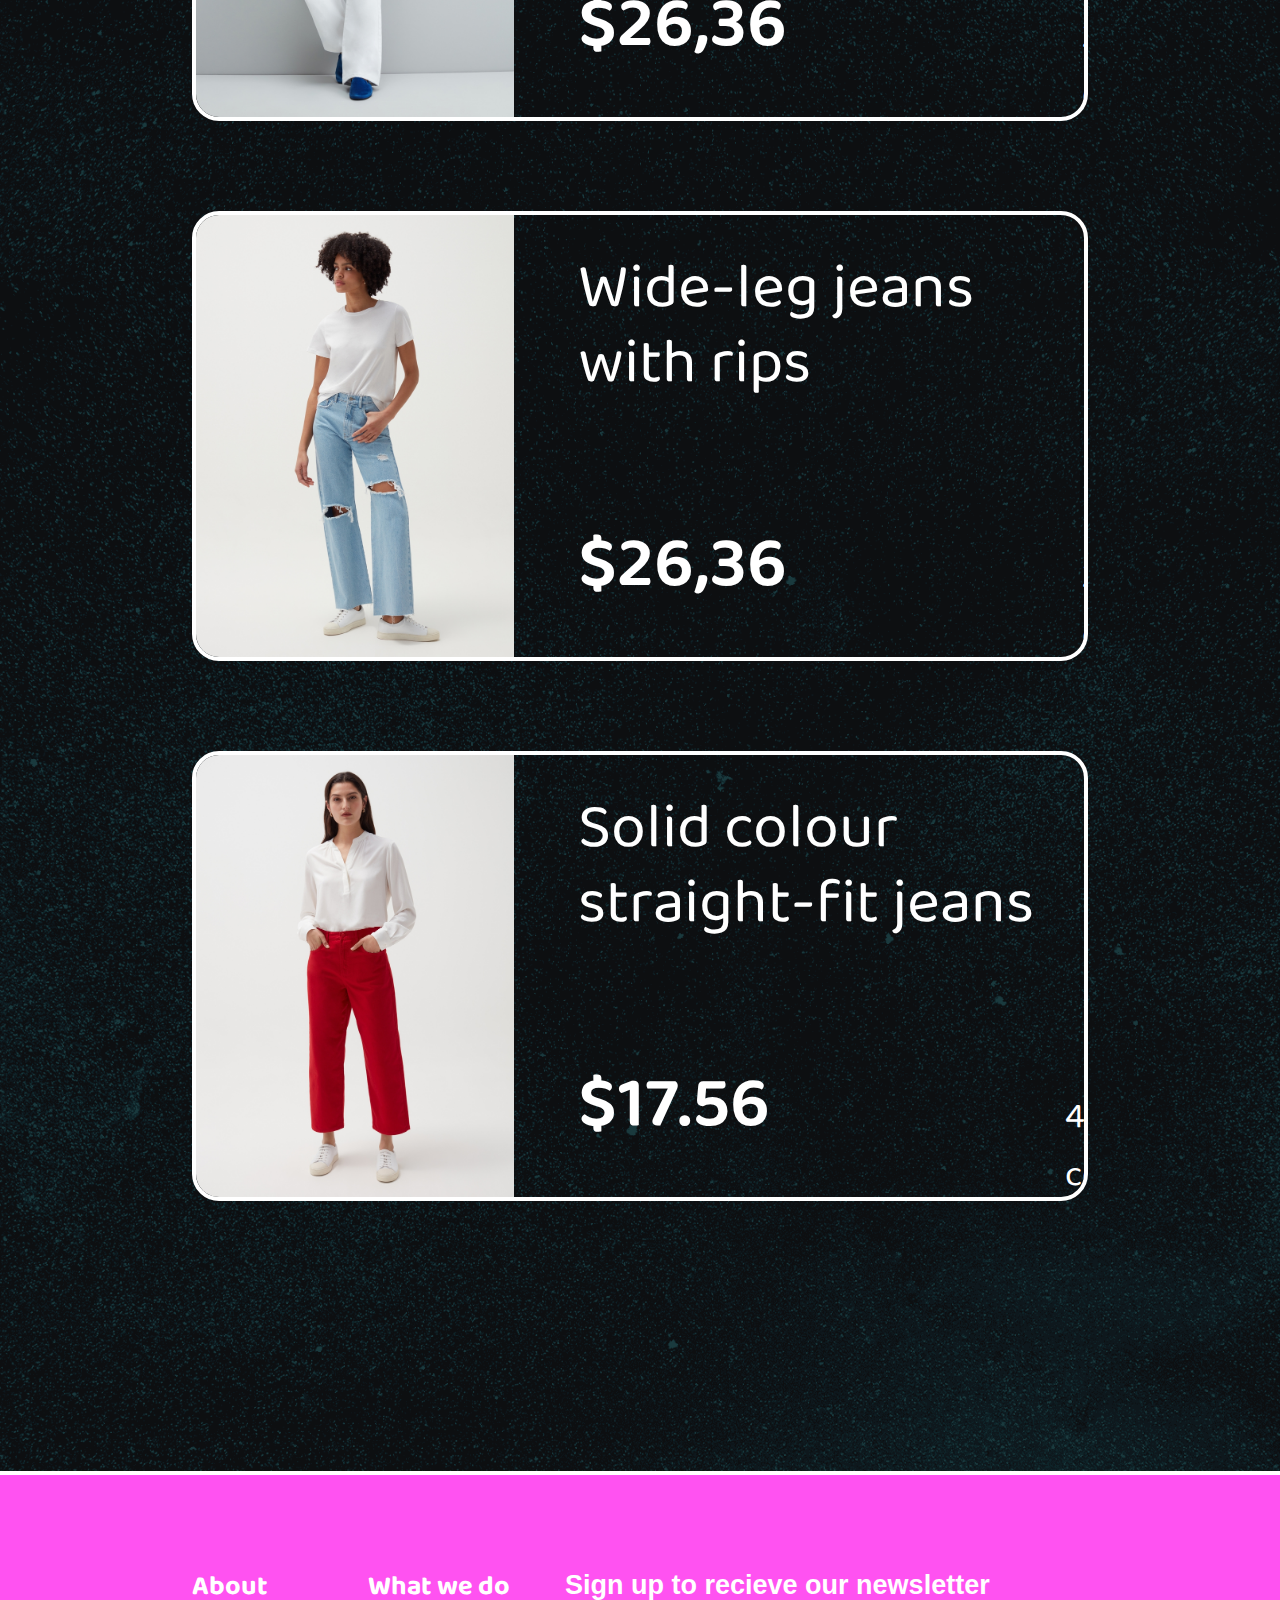
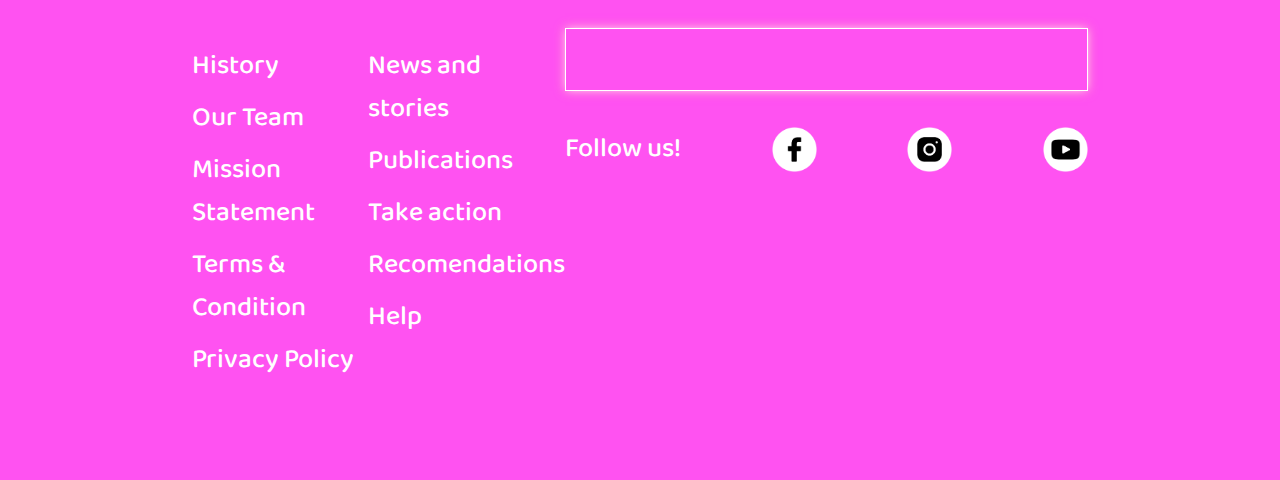
<file: jeans.html>
<!DOCTYPE html>
<html lang="en">
<head>
    <meta charset="utf-8" />
    <link href="css/slots.css" rel="stylesheet" type="text/css">
	<title>Jeans</title>
    <link rel="preconnect" href="https://fonts.googleapis.com">
    <link rel="preconnect" href="https://fonts.gstatic.com" crossorigin>
    <link href="https://fonts.googleapis.com/css2?family=Baloo+2:wght@400;500;600;700&family=Pacifico&display=swap" rel="stylesheet">
</head>  
<body>
    
<header class="header">
    <div class="row space-between">
        <div class="logo">SHOPIFY</div>
        <div class="nav">
            <ul>
                <li><a href="index.html">HOME</a></li>
                <li><a href="#about">ABOUT</a></li>
                <li><a href="index.html#shopping">SHOP</a></li>
                <li><a href="index.html#contact">CONTACT</a></li>
            </ul>
        </div>
        <div class="signin"><a href="#">SIGN IN</a></div>
    </div>
</header>
    
<div class="slot row">
    <img src="img/jeans1.jpg" class="slot-img">
    <div class="slot-text">
        <div class="slot-name">Skinny-fit stretch jeans with five pockets</div>
        <div class="row">
            <div class="slot-price">$32,95</div>
            <div class="slot-colors">3 colors</div>
        </div>
    </div>
</div>
    
<div class="slot row">
    <img src="img/jeans2.jpg" class="slot-img">
    <div class="slot-text">
        <div class="slot-name">Slim-fit premium jeans</div>
        <div class="row">
            <div class="slot-price">$54,95</div>
            <div class="slot-colors">6 colors</div>
        </div>
    </div>
</div>
    
<div class="slot row">
    <img src="img/jeans3.jpg" class="slot-img">
    <div class="slot-text">
        <div class="slot-name">PIOMBO wide-leg straight-fit jeans</div>
        <div class="row">
            <div class="slot-price">$26,36</div>
            <div class="slot-colors">2 colors</div>
        </div>
    </div>
</div>
    
<div class="slot row">
    <img src="img/jeans4.jpg" class="slot-img">
    <div class="slot-text">
        <div class="slot-name">Wide-leg jeans with rips</div>
        <div class="row">
            <div class="slot-price">$26,36</div>
            <div class="slot-colors">2 colors</div>
        </div>
    </div>
</div>
    
<div class="slot row">
    <img src="img/jeans5.jpg" class="slot-img">
    <div class="slot-text">
        <div class="slot-name">Solid colour straight-fit jeans</div>
        <div class="row">
            <div class="slot-price">$17.56</div>
            <div class="slot-colors">4 colors</div>
        </div>
    </div>
</div>
    
<div class="footer row space-between">
    <div class="footer-text">
        <div class="topic">About</div>
        <div><a href="#" name="about">History</a></div>
        <div><a href="#">Our Team</a></div>
        <div><a href="#">Mission Statement</a></div>
        <div><a href="#">Terms &amp; Condition</a></div>
        <div><a href="#">Privacy Policy</a></div>
    </div>
    <div class="footer-text">
        <div class="topic">What we do</div>
        <div><a href="#">News and stories</a></div>
        <div><a href="#">Publications</a></div>
        <div><a href="#">Take action</a></div>
        <div><a href="#">Recomendations</a></div>
        <div><a href="#">Help</a></div>
    </div>
    <div>
        <form action="/my-handling-form-page" method="post">
            <button class="topic" type="submit">Sign up to recieve our newsletter</button>
            <input type="text" class="recieve" minlength="1" maxlength="250" required/>
        </form>
        <div class="row space-between">
            <div>Follow us!</div>
            <img class="facebook" src="img/facebook_ico.png">
            <img class="insta" src="img/insta-ico.png">
            <img class="youtube" src="img/youtube_ico.png">
        </div>
    </div>
</div>

    
</body>
</html>
</file>
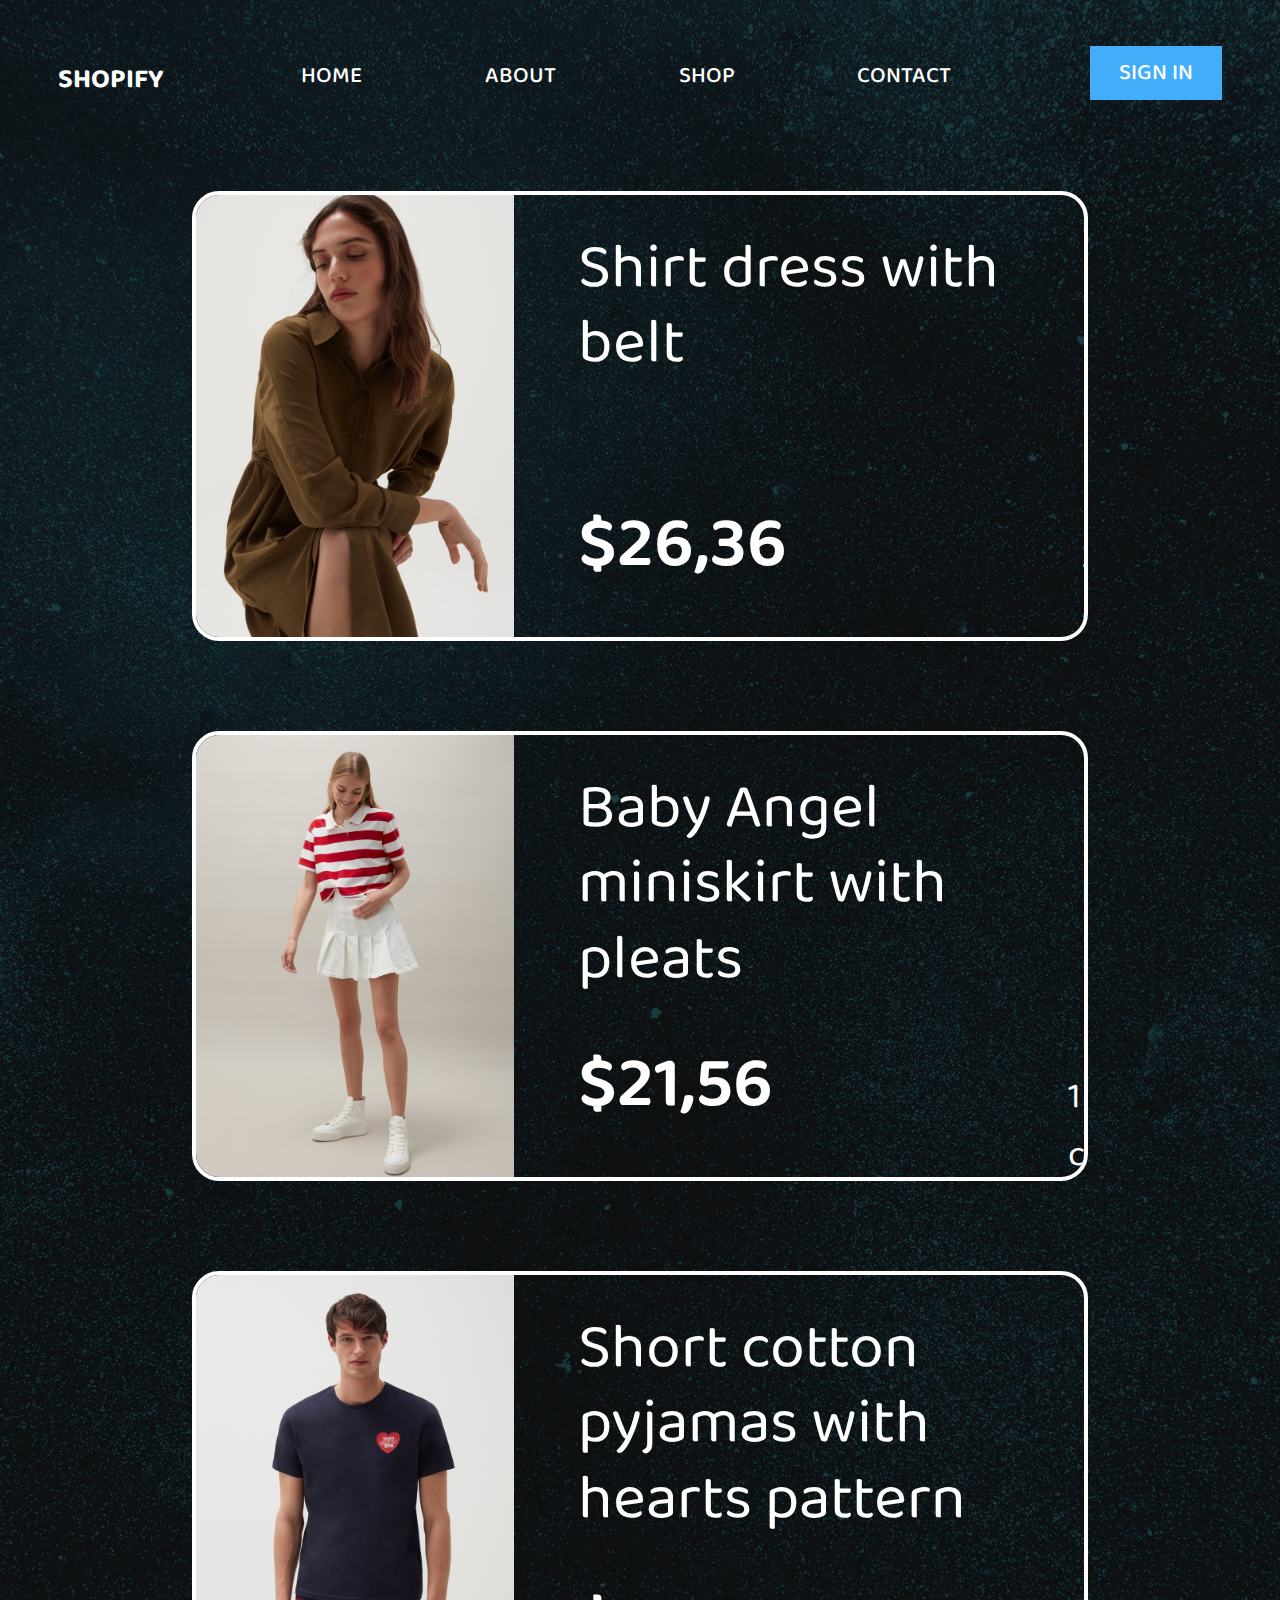
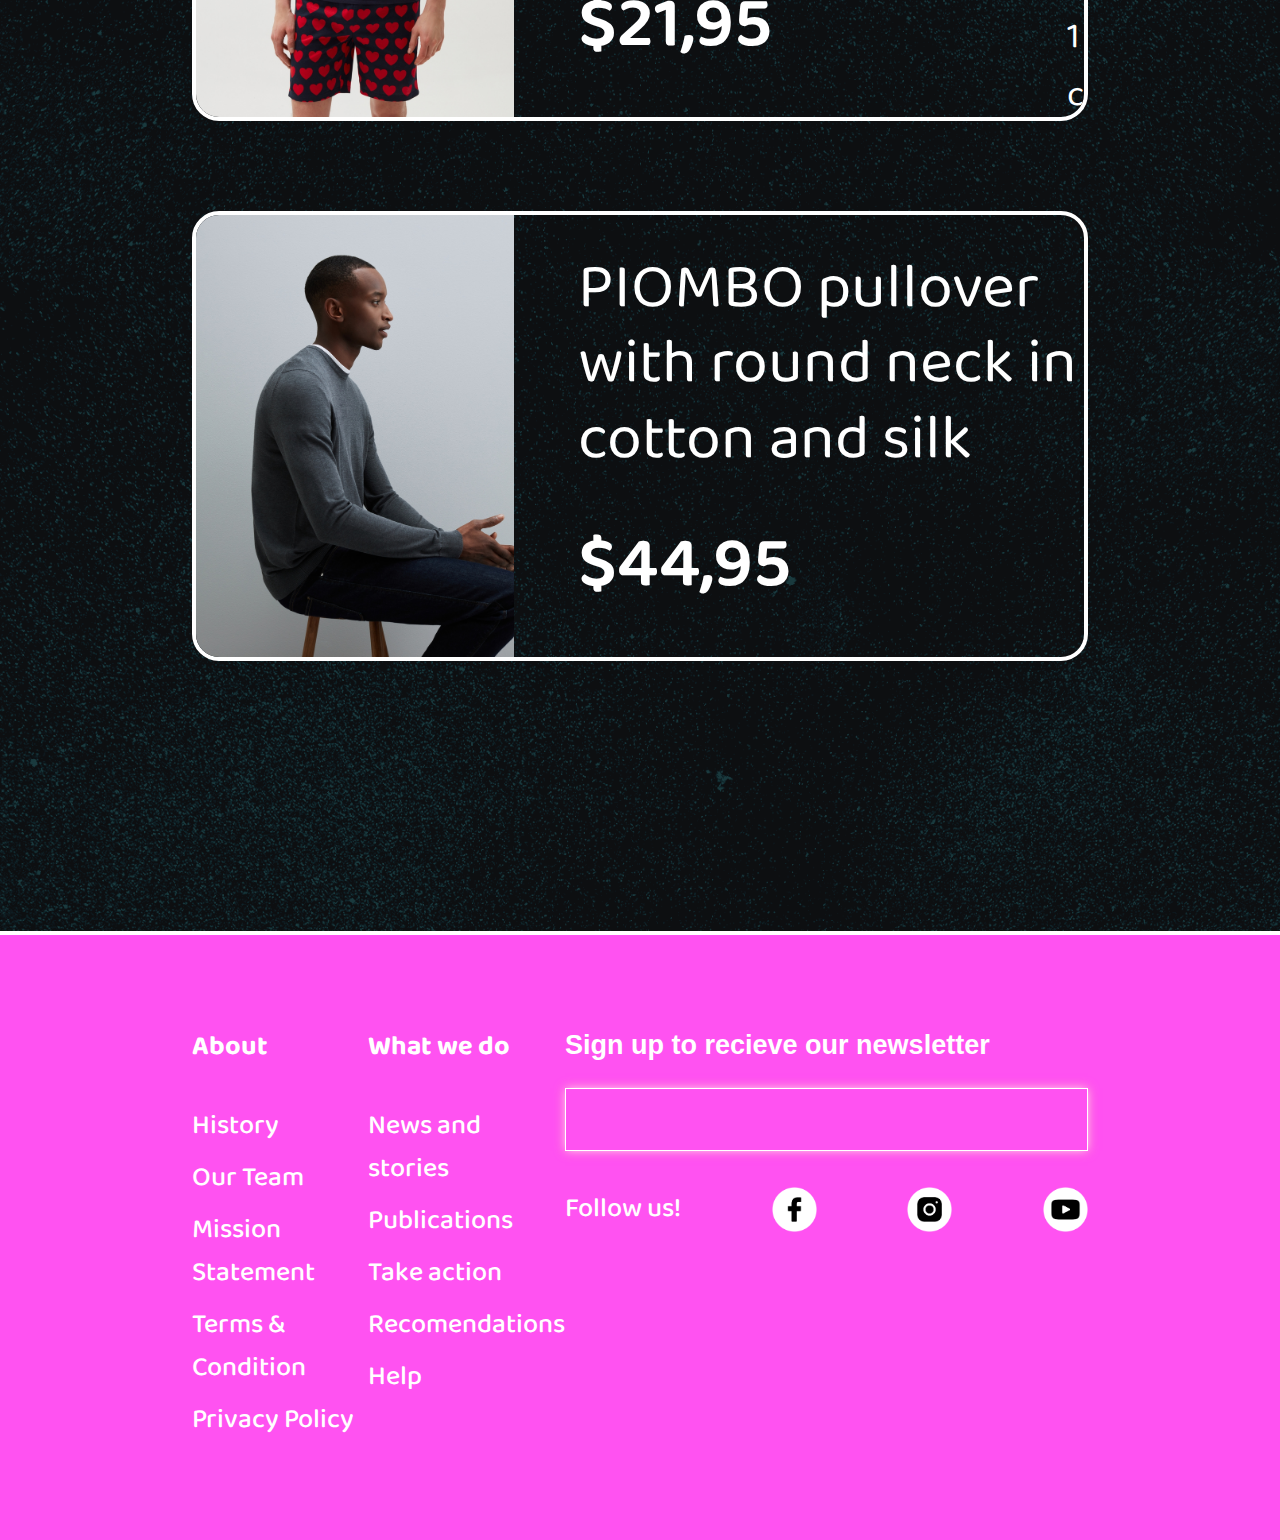
<file: offers.html>
<!DOCTYPE html>
<html lang="en">
<head>
    <meta charset="utf-8" />
    <link href="css/slots.css" rel="stylesheet" type="text/css">
	<title>Offers</title>
    <link rel="preconnect" href="https://fonts.googleapis.com">
    <link rel="preconnect" href="https://fonts.gstatic.com" crossorigin>
    <link href="https://fonts.googleapis.com/css2?family=Baloo+2:wght@400;500;600;700&family=Pacifico&display=swap" rel="stylesheet">
</head>  
<body>
    
<header class="header">
    <div class="row space-between">
        <div class="logo">SHOPIFY</div>
        <div class="nav">
            <ul>
                <li><a href="index.html">HOME</a></li>
                <li><a href="#about">ABOUT</a></li>
                <li><a href="index.html#shopping">SHOP</a></li>
                <li><a href="index.html#contact">CONTACT</a></li>
            </ul>
        </div>
        <div class="signin"><a href="#">SIGN IN</a></div>
    </div>
</header>
    
<div class="slot row">
    <img src="img/offers1.jpg" class="slot-img">
    <div class="slot-text">
        <div class="slot-name">Shirt dress with belt</div>
        <div class="row">
            <div class="slot-price">$26,36</div>
            <div class="slot-colors">2 colors</div>
        </div>
    </div>
</div>
    
<div class="slot row">
    <img src="img/offers2.jpg" class="slot-img">
    <div class="slot-text">
        <div class="slot-name">Baby Angel miniskirt with pleats</div>
        <div class="row">
            <div class="slot-price">$21,56</div>
            <div class="slot-colors">1 color</div>
        </div>
    </div>
</div>
    
<div class="slot row">
    <img src="img/offers3.jpg" class="slot-img">
    <div class="slot-text">
        <div class="slot-name">Short cotton pyjamas with hearts pattern</div>
        <div class="row">
            <div class="slot-price">$21,95</div>
            <div class="slot-colors">1 color</div>
        </div>
    </div>
</div>
    
<div class="slot row">
    <img src="img/offers4.jpg" class="slot-img">
    <div class="slot-text">
        <div class="slot-name">PIOMBO pullover with round neck in cotton and silk</div>
        <div class="row">
            <div class="slot-price">$44,95</div>
            <div class="slot-colors">5 colors</div>
        </div>
    </div>
</div>
    
<div class="footer row space-between">
    <div class="footer-text">
        <div class="topic">About</div>
        <div><a href="#" name="about">History</a></div>
        <div><a href="#">Our Team</a></div>
        <div><a href="#">Mission Statement</a></div>
        <div><a href="#">Terms &amp; Condition</a></div>
        <div><a href="#">Privacy Policy</a></div>
    </div>
    <div class="footer-text">
        <div class="topic">What we do</div>
        <div><a href="#">News and stories</a></div>
        <div><a href="#">Publications</a></div>
        <div><a href="#">Take action</a></div>
        <div><a href="#">Recomendations</a></div>
        <div><a href="#">Help</a></div>
    </div>
    <div>
        <form action="/my-handling-form-page" method="post">
            <button class="topic" type="submit">Sign up to recieve our newsletter</button>
            <input type="text" class="recieve" minlength="1" maxlength="250" required/>
        </form>
        <div class="row space-between">
            <div>Follow us!</div>
            <img class="facebook" src="img/facebook_ico.png">
            <img class="insta" src="img/insta-ico.png">
            <img class="youtube" src="img/youtube_ico.png">
        </div>
    </div>
</div>
    
</body>
</html>
</file>
<file: css/laba1.css>
* {
    box-sizing: border-box;
    margin: 0;
    padding: 0;
}

body {
    background-image: url(../img/stars.png);
    background-size: 100% auto;
    background-color: #101010;
    background-repeat: no-repeat;
    color: #fff;
    font-family: 'Baloo 2', cursive;
    font-weight: 500;
}


/* BASE */
.row {
    display: flex;
}

.space-between {
    justify-content: space-between;
}

.center {
    justify-content: center;
}

/* */


/* HEADER */
@media (orientation: landscape) {
    .header {
        padding-right: 6.4vh;
        padding-left: 6.4vh;
    }
    
    .logo {
        padding-top: 6.4vh;
        font-weight: 700;
        font-size: 3vh;
    }
    
    .nav {
        padding-top: 6.4vh;
        font-size: 2.5vh;
    }
    
    .nav ul {
        display: flex;
        margin: 0;
        padding: 0;
        list-style-type: none;
    }
    
    .nav li + li {
        margin-left: 9.6vw;
    }
    
    .nav a {
        color: #fff;
        text-decoration: none;
        font-weight: 500;
    }

    .signin {
        padding-top: 5.1vh;
        font-size: 2.5vh;
    }
    
    .signin a {
        color: #fff;
        text-decoration: none;
        font-weight: 500;
        
        display: inline-block;
        height: 6vh;
        background: #42aefa;
        padding-left: 2.3vw;
        padding-right: 2.3vw;
        line-height: 6vh;
    }
}

@media (orientation: portrait) {
    .header {
        margin-top: 3vw;
        padding-right: 3vw;
        padding-left: 3vw;
    }
    
    .logo {
        padding-top: 4vw;
        font-weight: 700;
        font-size: 3.5vw;
    }
    
    .nav {
        padding-top: 4vw;
        font-size: 3.5vw;
    }
    
    .nav ul {
        display: flex;
        margin: 0;
        padding: 0;
        list-style-type: none;
    }
    
    .nav li + li {
        margin-left: 3vw;
    }
    
    .nav a {
        color: #fff;
        text-decoration: none;
        font-weight: 500;
    }

    .signin {
        padding-top: 3.5vw;
        font-size: 3.5vw;
    }
    
    .signin a {
        color: #fff;
        text-decoration: none;
        font-weight: 500;
        
        display: inline-block;
        height: 6.5vw;
        background: #42aefa;
        padding-left: 2.3vw;
        padding-right: 2.3vw;
        line-height: 6.3vw;
    }
}


.nav a:hover {
    text-shadow: 0 0 10px #c619ff, 0 0 20px #c619ff;
    tansition: all .1s linear;
    -webkit-transition: all .1s linear;
    -moz-transition: all .1s linear; 
}

.signin a:hover {
    background: #fa42eb;
    tansition: all .3s linear;
    -webkit-transition: all .3s linear;
    -moz-transition: all .3s linear; 
}
/* */


/* CONTAINER 1 */
@media (orientation: landscape) {
    .container1-1 {
        text-align: center;
        width: 54vh;
        margin-top: 12vh;
        margin-left: 9vw;
        line-height: 0.9;
    }

    .night {
        font-size: 18vh;
        font-weight: 500;
        text-shadow: 0 0 10px #ffd146, 0 0 20px #ffd146;
    }

    .sale {
        font-size: 12vh;
        font-family: 'Pacifico', cursive;
        margin-top: 1.5vh;
        text-shadow: 0 0 30px #008aff, 0 0 30px #008aff;
        -webkit-text-fill-color: transparent;
        -webkit-text-stroke: .4vh #fff;
    }

    .dot {
        height: 9vh;
        width: 9vh;
        margin-top: 4vh;
    }

    .dots {
        margin-left: 3vw;
        margin-right: 3vw;
    }

    .online-shop {
        font-size: 4vh;
        font-weight: 400;
        margin-top: 10vh;
        text-shadow: 0 0 10px #c619ff, 0 0 20px #c619ff, 0 0 30px #c619ff, 0 0 40px #c619ff;
    }

    .text1 {
        font-size: 2.5vh;
        font-weight: 500;
        margin-top: 2vh;
        line-height: 1.2;
    }

    .shop-now a {
        color: #fff;
        text-decoration: none;
        font-weight: 500;
        font-size: 3vh;
        
        display: inline-block;
        background: #fa42eb;
        padding-left: 2.5vw;
        padding-right: 2.5vw;
        line-height: 8vh;
        margin-top: 5vh;
        
        box-shadow: 0 0 10px #c619ff, 0 0 20px #c619ff;
    }
    .boy {
        margin-top: 5vh;
        margin-right: 2vw;
        width: 50vw;
    }
}

@media (orientation: portrait) {
    .container1-1 {
        text-align: center;
        width: 70vw;
        margin-top: 10vw;
        margin-left: 14vw;
        line-height: 0.9;
    }

    .night {
        font-size: 23vw;
        font-weight: 500;
        text-shadow: 0 0 10px #ffd146, 0 0 20px #ffd146;
    }

    .sale {
        font-size: 20vw;
        font-family: 'Pacifico', cursive;
        margin-top: 2vw;
        text-shadow: 0 0 5vw #008aff, 0 0 5vw #008aff;
        -webkit-text-fill-color: transparent;
        -webkit-text-stroke: .2vw #fff;
    }

    .dot {
        height: 12vw;
        width: 12vw;
        margin-top: 6vw;
    }

    .online-shop {
        font-size: 10vw;
        font-weight: 400;
        margin-top: 10vw;
        text-shadow: 0 0 10px #c619ff, 0 0 20px #c619ff, 0 0 30px #c619ff, 0 0 40px #c619ff;
    }

    .text1 {
        font-size: 3vw;
        font-weight: 500;
        margin-top: 2vw;
        line-height: 1.2;
    }

    .shop-now a {
        color: #fff;
        text-decoration: none;
        font-weight: 500;
        font-size: 6vw;
        
        display: inline-block;
        background: #fa42eb;
        padding-left: 4vw;
        padding-right: 4vw;
        line-height: 10vw;
        margin-top: 8vw;
        
        box-shadow: 0 0 10px #c619ff, 0 0 20px #c619ff;
    }

    .boy {
        display: none;
    }
}

.shop-now a:hover {
    background: #42aefa;
    box-shadow: 0 0 10px #008aff, 0 0 20px #008aff;
    tansition: all .3s linear;
    -webkit-transition: all .3s linear;
    -moz-transition: all .3s linear; 
}
/* */


/* CONTAINER 2 */
@media (orientation: landscape) {
    .container2-1 {
        height: 19vh;
        background: #fc4add;
        border-top: .5vh solid #fff;
        border-bottom: .5vh solid #fff;
    }

    .upto-off {
        padding-left: 3vw;
        padding-right: 3vw;
        margin-top: 5.2vh;
        font-weight: 400;
        font-size: 5vh;
        text-shadow: 0 0 10px #fff, 0 0 20px #fff;
    }

    .fifty {
        margin-top: .5vh;
        font-weight: 500;
        font-size: 11vh;
        text-shadow: 0 0 10px #fff;
    }

    .video-player {
        margin-top: 10vh;
        width: 50vw;
        height: 60vh;
    }
}

@media (orientation: portrait) {
    .container2-1 {
        margin-top: 10vw;
        height: 15vw;
        background: #fc4add;
        border-top: .5vw solid #fff;
        border-bottom: .5vw solid #fff;
    }

    .upto-off {
        padding-left: 3vw;
        padding-right: 3vw;
        margin-top: 2vw;
        font-weight: 400;
        font-size: 6vw;
        text-shadow: 0 0 10px #fff, 0 0 20px #fff;
    }

    .fifty {
        margin-top: 1vw;
        font-weight: 500;
        font-size: 12vw;
        text-shadow: 0 0 10px #fff;
        line-height: 1;
    }

    .video-player {
        margin-top: 15vw;
        width: 60vw;
        height: 30vw;
    }
}
/* */


/* CONTAINER 3 */
@media (orientation: landscape) {
    .container3 {
        margin-top: 20vh;
    }

    .categories {
        font-weight: 400;
        font-size: 6vh;
        color: #fff;
        text-decoration: none;
        font-weight: 500;
    }

    .product-row1 {
        margin-top: 6vh;
        height: 17vw;
    }

    .offers {
        color: #fff;
        text-decoration: none;
        font-weight: 500;
        width: 40vw;
        border: 0.5vh solid #fff;
        border-radius: 3vh;
    }

    .offers-text, .jeans-text {
        font-size: 3.5vh;
        margin-top: 13vw;
        margin-left: 1.7vw;
    }

    .shirt-img {
        margin-left: 3.5vw;
        height: 16vw;
    }

    .sale2 {
        margin-top: 9vh;
        margin-left: 2vw;
    }

    .upto {
        font-size: 5vh;
        line-height: 0.95;
    }

    .fifty2 {
        font-size: 9vh;
        line-height: 0.95;
    }

    .off {
        font-size: 3.5vh;
        line-height: 0.95;
    }

    .sale2 {
        text-align: center;
    }

    .jeans {
        width: 17vw;
        border: 0.5vh solid #fff;
        border-radius: 3vh;
        margin-left: .5vw;
    }

    .jeans-img {
        height: 15vw;
        margin-top: 2.5vh;
        margin-left: 1.5vw;
    }

    .product-row2 {
        margin-top: .5vw;
        height: 17vw;
    }

    .acc {
        width: 17vw;
        border: 0.5vh solid #fff;
        border-radius: 3vh;
    }

    .acc-img {
        height: 12.2vw;
        margin-left: 3.5vw;
    }

    .acc-text {
        font-size: 3.5vh;
        margin-left: 1.7vw;
    }

    .coat {
        width: 40vw;
        border: 0.5vh solid #fff;
        border-radius: 3vh;
        margin-left: .5vw;
    }

    .coat-text {
        font-size: 3.5vh;
        margin-left: 1.7vw;
        margin-top: 11.8vw;
        line-height: 1;
    }

    .coat-img {
        margin-left: 10vw;
        margin-top: 1vh;
        height: 33vh;
    }
}


@media (orientation: portrait) {
    .container3 {
        margin-top: 15vw;
    }

    .categories {
        font-weight: 400;
        font-size: 6vw;
        color: #fff;
        text-decoration: none;
        font-weight: 500;
    }

    .product-row1 {
        margin-top: 6vw;
        height: 17vw;
    }

    .offers {
        color: #fff;
        text-decoration: none;
        font-weight: 500;
        width: 40vw;
        border: 0.5vw solid #fff;
        border-radius: 3vw;
    }

    .offers-text {
        font-size: 3.5vw;
        margin-top: 10vw;
        margin-left: 2vw;
    }

    .jeans-text {
        font-size: 3.5vw;
        margin-top: 10vw;
    }

    .shirt-img {
        margin-left: 1vw;
        height: 16vw;
    }

    .sale2 {
        display: none;
    }

    .jeans {
        width: 17vw;
        border: 0.5vw solid #fff;
        border-radius: 3vw;
    }

    .jeans-img {
        height: 10vw;
        margin-top: 2.5vw;
    }

    .product-row2 {
        margin-top: .5vw;
        height: 17vw;
    }

    .acc {
        width: 17vw;
        border: 0.5vw solid #fff;
        border-radius: 3vw;
    }

    .acc-img {
        height: 10vw;
        margin-left: 3.5vw;
    }

    .acc-text {
        font-size: 2vw;
        margin-left: 1.7vw;
    }

    .coat {
        width: 40vw;
        border: 0.5vw solid #fff;
        border-radius: 3vw;
        margin-left: .5vw;
    }

    .coat-text {
        font-size: 3.5vw;
        margin-left: 1.7vw;
        margin-top: 2vw;
        line-height: 1;
    }

    .coat-img {
        margin-left: 7vw;
        margin-top: 1vh;
        height: 13vw;
    }
}

.offers:hover, .jeans:hover, .acc:hover, .coat:hover {
    cursor: pointer;
    border: 0.5vh solid #337ec1;
    box-shadow: 0 0 20px #198bff, 0 0 10px #198bff;
    text-shadow: 0 0 10px #fff;
    tansition: all .1s linear;
    -webkit-transition: all .1s linear;
    -moz-transition: all .1s linear; 
}
/* */


/* CONTAINER 4*/
@media (orientation: landscape) {
    .container4 {
        margin-top: 25vh;
    }

    .super {
        font-size: 12vh;
        font-family: 'Pacifico', cursive;
        margin-top: 15vh;
        text-shadow: 0 0 20px #008aff, 0 0 30px #008aff;
    }

    .sale3 {
        font-weight: 600;
        font-size: 17vh;
        text-shadow: 0 0 20px #fa42eb, 0 0 20px #fa42eb;
        line-height: 0.85;
        margin-left: 5vw;
    }

    .arrow {
        height: 20vh;
    }

    .arrow:hover {
        cursor: pointer;
        margin-left: 3vh;
        tansition: all .1s linear;
        -webkit-transition: all .1s linear;
        -moz-transition: all .1s linear; 
    }

    .arrow-text {
        margin-left: 5vw;
    }

    .text2 {
        font-weight: 400;
        font-size: 5vh;
    }

    .text3 {
        width: 25vw;
        font-size: 2.5vh;
    }
}

@media (orientation: portrait) {
    .container4 {
        margin-top: 20vw;
    }

    .super {
        font-size: 12vw;
        font-family: 'Pacifico', cursive;
        margin-top: 15vw;
        text-shadow: 0 0 20px #008aff, 0 0 30px #008aff;
    }

    .sale3 {
        font-weight: 600;
        font-size: 17vw;
        text-shadow: 0 0 20px #fa42eb, 0 0 20px #fa42eb;
        line-height: 0.85;
        margin-left: 5vw;
    }

    .arrow {
        height: 20vw;
    }

    .arrow:hover {
        cursor: pointer;
        margin-left: 3vw;
        tansition: all .1s linear;
        -webkit-transition: all .1s linear;
        -moz-transition: all .1s linear; 
    }

    .arrow-text {
        margin-left: 5vw;
    }

    .text2 {
        font-weight: 400;
        font-size: 5vw;
    }

    .text3 {
        width: 25vw;
        font-size: 2.5vw;
    }
}
/* */


/* CONTAINER 5 */
@media (orientation: landscape) {
    .container5 {
        text-align: center;
        margin-top: 17vh;
    }

    .special {
        font-size: 25vh;
        font-family: 'Pacifico', cursive;
        text-shadow: 0 0 60px #fa42eb;
        -webkit-text-fill-color: transparent;
        -webkit-text-stroke: .4vh #fff;
        z-index: 1;
    }

    .collections {
        font-size: 25vh;
        text-shadow: 0 0 20px #9268fe, 0 0 30px #9268fe;
        color: #fff;
        z-index: 1;
    }

    .shape {
        position: absolute;
        z-index: 3;
        margin-left: 27.3vw;
        margin-top: 15.3vh;
        height: 50vh;
    }

    .photo {
        position: absolute;
        z-index: 3;
        margin-left: 24vw;
        margin-top: 39vh;
        height: 87vh;
    }
}

@media (orientation: portrait) {
    .container5 {
        text-align: center;
        margin-top: 10vw;
    }

    .special {
        font-size: 16vw;
        font-family: 'Pacifico', cursive;
        text-shadow: 0 0 8vw #fa42eb;
        -webkit-text-fill-color: transparent;
        -webkit-text-stroke: .4vw #fff;
        z-index: 1;
    }

    .collections {
        font-size: 14vw;
        text-shadow: 0 0 20px #9268fe, 0 0 30px #9268fe;
        color: #fff;
        z-index: 1;
    }

    .shape {
        position: absolute;
        z-index: 3;
        margin-left: 20vw;
        margin-top: 8vw;
        height: 35vw;
    }

    .photo {
        position: absolute;
        z-index: 3;
        margin-left: 10vw;
        margin-top: 20vw;
        height: 70vw;
    }
}
/* */


/* CONTAINER 6 */
@media (orientation: landscape) {
    .container6 {
        text-align: center;
        margin-top: 35vh;
        margin-left: 10vw;
        margin-right: 10vw;
    }

    .top {
        font-size: 10vh;
        font-family: 'Pacifico', cursive;
        text-shadow: 0 0 30px #fece26;
        -webkit-text-fill-color: transparent;
        -webkit-text-stroke: .4vh #fff;
    }

    .photos {
        margin-top: 10vh;
        height: 55vh;
    }

    .photos img + img {
        margin-left: 9.6vw;
    }
}

@media (orientation: portrait) {
    .container6 {
        text-align: center;
        margin-top: 35vw;
        margin-left: 10vw;
        margin-right: 10vw;
    }

    .top {
        font-size: 10vw;
        font-family: 'Pacifico', cursive;
        text-shadow: 0 0 4vw #fece26;
        -webkit-text-fill-color: transparent;
        -webkit-text-stroke: .1vw #fff;
    }

    .photos {
        margin-top: 5vw;
        width: 90vw;
    }

    .photo1, .photo2, .photo3 {
        border: 0.5vh solid #fff;
        box-shadow: 0 0 20px #ff52f1;
        height: 30vw;
        margin-right: 10vw;
    }
}
/* */


/* CONTAINER 7 */
@media (orientation: landscape) {
    .container7 {
        margin-left: 40vw;
        margin-top: 30vh;
        margin-left: auto;
        margin-right: auto;
        width: 40vw;
        text-align: center;
    }

    .subscribe {
        font-size: 6vh;
        text-shadow: 0 0 20px #0048ff, 0 0 30px #0048ff;
        line-height: 1;
        margin-bottom: 2vh;
        color: #fff;
        text-decoration: none;
        font-weight: 500;
    }

    .text4 {
        margin-top: 2vh;
        font-size: 2.5vh;
        margin-bottom: 4vh;
        line-height: 1;
        text-align: center;
        width: 27vw;
    }

    .name, .mail, .message {
        background: transparent;
        border: 0.4vh solid #fff;
        width: 100%;
        height: 7vh;
        padding: 2vh;
        color: #fff;
        box-shadow: 0 0 7px #ff00ba, 0 0 7px #ff00ba;
        margin-bottom: 4vh;
        font-size: 2.5vh;
    }
    ::-webkit-input-placeholder { color: #fff;} 
    :-moz-placeholder { color: #fff; }
    ::-moz-placeholder { color: #fff; }
    :-ms-input-placeholder { color: #fff; }

    .inputs input:valid:not(:placeholder-shown) {
        border-color: green;
    }

    .inputs input:invalid:not(:placeholder-shown) {
        border-color: red;
    }

    .send {
        color: #fff;
        text-decoration: none;
        font-weight: 500;
        font-size: 3vh;
        
        display: inline-block;
        background: transparent;
        padding-left: 2.5vw;
        padding-right: 2.5vw;
        line-height: 7vh;
        margin-top: 5vh;
        
        box-shadow: 0 0 10px #fff, 0 0 10px #fff;
    }
}

@media (orientation: portrait) {
    .container7 {
        margin-left: 40vw;
        margin-top: 15vw;
        margin-left: auto;
        margin-right: auto;
        width: 40vw;
        text-align: center;
    }

    .subscribe {
        font-size: 5vw;
        text-shadow: 0 0 20px #0048ff, 0 0 30px #0048ff;
        line-height: 1;
        margin-bottom: 2vw;
        color: #fff;
        text-decoration: none;
        font-weight: 500;
    }

    .text4 {
        margin-top: 2vw;
        font-size: 2.5vw;
        margin-bottom: 4vw;
        line-height: 1;
        text-align: center;
        width: 35vw;
    }

    .name, .mail, .message {
        background: transparent;
        border: 0.4vw solid #fff;
        width: 100%;
        height: 5vw;
        padding: 2vw;
        color: #fff;
        box-shadow: 0 0 7px #ff00ba, 0 0 7px #ff00ba;
        margin-bottom: 2vw;
        font-size: 2.5vw;
    }
    ::-webkit-input-placeholder { color: #fff;} 
    :-moz-placeholder { color: #fff; }
    ::-moz-placeholder { color: #fff; }
    :-ms-input-placeholder { color: #fff; }

    .inputs input:valid:not(:placeholder-shown) {
        border-color: green;
    }

    .inputs input:invalid:not(:placeholder-shown) {
        border-color: red;
    }

    .send {
        color: #fff;
        text-decoration: none;
        font-weight: 500;
        font-size: 3vw;
        
        display: inline-block;
        background: transparent;
        padding-left: 2.5vw;
        padding-right: 2.5vw;
        line-height: 5vw;
        margin-top: 2vw;
        
        box-shadow: 0 0 10px #fff, 0 0 10px #fff;
    }
}

.send:hover {
    text-shadow: 0 0 2vh #fff, 0 0 3vh #fff;
    tansition: all .3s linear;
    -webkit-transition: all .3s linear;
    -moz-transition: all .3s linear; 
}
/* */


/* FOOTER */
@media (orientation: landscape) {
    .footer {
        width: 100%;
        height: auto;
        background-color: #ff52f1;
        margin-top: 30vh;
        padding-left: 15vw;
        padding-right: 15vw;
        padding-top: 10vh;
        padding-bottom: 10vh;
        border-top: 0.5vh solid #fff;
        font-size: 3vh;
    }

    .recieve {
        background: transparent;
        border: 0.2vh solid #fff;
        width: 100%;
        height: 7vh;
        padding: 2vh;
        color: #fff;
        box-shadow: 0 0 10px #fff, 0 0 10px #ff00ba;
        margin-bottom: 4vh;
    }

    button:hover {
        cursor: pointer;
    }

    .topic {
        font-weight: 700;
        margin-bottom: 3vh;
        color: #fff;
        text-decoration: none;
        border: none;
        font-size: 3vh;
        
        display: inline-block;
        background: transparent;
    }

    .footer-text div {
        padding-bottom: 1vh;
    }

    .facebook, .insta, .youtube {
        height: 5vh;
    }

    .facebook:hover, .insta:hover, .youtube:hover {
        height: 5vh;
        cursor: pointer;
    }

    .footer-text a {
        color: #fff;
        text-decoration: none;
        font-weight: 500;
    }

    .topic a {
        color: #fff;
        text-decoration: none;
        font-weight: 700;
    }
}

@media (orientation: portrait) {
    .footer {
        width: 100%;
        height: auto;
        background-color: #ff52f1;
        margin-top: 15vw;
        padding-left: 3vw;
        padding-right: 3vw;
        padding-top: 3vw;
        padding-bottom: 10vw;
        border-top: 0.5vw solid #fff;
        font-size: 3vw;
    }

    .recieve {
        background: transparent;
        border: 0.2vh solid #fff;
        width: 100%;
        height: 5vw;
        padding: 2vw;
        color: #fff;
        box-shadow: 0 0 10px #fff, 0 0 10px #ff00ba;
        margin-bottom: 4vw;
    }

    button:hover {
        cursor: pointer;
    }

    .topic {
        font-weight: 700;
        margin-bottom: 1vw;
        color: #fff;
        text-decoration: none;
        border: none;
        font-size: 3vw;
        
        display: inline-block;
        background: transparent;
    }

    .footer-text div {
        padding-bottom: 1vw;
    }

    .facebook, .insta, .youtube {
        height: 5vw;
    }

    .facebook:hover, .insta:hover, .youtube:hover {
        height: 5vw;
        cursor: pointer;
    }

    .footer-text a {
        color: #fff;
        text-decoration: none;
        font-weight: 500;
        font-size: 3vw;
    }

    .topic a {
        color: #fff;
        text-decoration: none;
        font-weight: 700;
    }
}
/* */
</file>
<file: css/slots.css>
* {
    box-sizing: border-box;
    margin: 0;
    padding: 0;
    box-sizing: border-box;
}

body {
    background-image: url(../img/stars.png);
    background-size: 100% auto;
    background-color: #101010;
    background-repeat: no-repeat;
    color: #fff;
    font-family: 'Baloo 2', cursive;
    font-weight: 500;
}


/* BASE */
.row {
    display: flex;
}

.space-between {
    justify-content: space-between;
}

.center {
    justify-content: center;
}

/* */


/* HEADER */
.header {
    padding-right: 6.4vh;
    padding-left: 6.4vh;
}

.logo {
    padding-top: 6.4vh;
    font-weight: 700;
    font-size: 3vh;
}

.nav {
    padding-top: 6.4vh;
    font-size: 2.5vh;
}

.nav ul {
    display: flex;
    margin: 0;
    padding: 0;
    list-style-type: none;
}

.nav li + li {
    margin-left: 9.6vw;
}

.nav a {
    color: #fff;
    text-decoration: none;
    font-weight: 500;
}

.nav a:hover {
    text-shadow: 0 0 10px #c619ff, 0 0 20px #c619ff;
    tansition: all .1s linear;
    -webkit-transition: all .1s linear;
    -moz-transition: all .1s linear; 
}

.signin {
    padding-top: 5.1vh;
    font-size: 2.5vh;
}

.signin a {
    color: #fff;
    text-decoration: none;
    font-weight: 500;
    
    display: inline-block;
    height: 6vh;
    background: #42aefa;
    padding-left: 2.3vw;
    padding-right: 2.3vw;
    line-height: 6vh;
}

.signin a:hover {
    background: #fa42eb;
    tansition: all .3s linear;
    -webkit-transition: all .3s linear;
    -moz-transition: all .3s linear; 
}
/* */

/* SLOT */
.slot {
    width: 70vw;
    height: 50vh;
    border: 0.5vh solid #fff;
    border-radius: 3vh;
    margin-left: auto;
    margin-right: auto;
    margin-top: 10vh;
    overflow: hidden;
}

.slot-img {
    height: 100%;
}

.slot-text {
    margin-top: 4vh;
    margin-left: 5vw;
}

.slot-name {
    font-size: 7vh;
    font-weight: 400;
    line-height: 1.2;
    width: 40vw;
    height: 17.5vh;
}

.slot-price {
    margin-top: 11vh;
    font-size: 8vh;
    font-weight: 600;
}

.slot-colors {
    font-size: 4vh;
    font-weight: 400;
    margin-top: 15.5vh;
    margin-left: 23vw;
}

.slot:hover {
    cursor: pointer;
    border: 0.5vh solid #337ec1;
    box-shadow: 0 0 2vh #198bff, 0 0 2vh #198bff;
    text-shadow: 0 0 2vh #fff;
    tansition: all .1s linear;
    -webkit-transition: all .1s linear;
    -moz-transition: all .1s linear; 
}
/* SLOT */


/* FOOTER */
.footer {
    width: 100%;
    height: auto;
    background-color: #ff52f1;
    margin-top: 30vh;
    padding-left: 15vw;
    padding-right: 15vw;
    padding-top: 10vh;
    padding-bottom: 10vh;
    border-top: 0.5vh solid #fff;
    font-size: 3vh;
}

.recieve {
    background: transparent;
    border: 0.2vh solid #fff;
    width: 100%;
    height: 7vh;
    padding: 2vh;
    color: #fff;
    box-shadow: 0 0 10px #fff, 0 0 10px #ff00ba;
    margin-bottom: 4vh;
}

button:hover {
    cursor: pointer;
}

.topic {
    font-weight: 700;
    margin-bottom: 3vh;
    color: #fff;
    text-decoration: none;
    border: none;
    font-size: 3vh;
    
    display: inline-block;
    background: transparent;
}

.footer-text div {
    padding-bottom: 1vh;
}

.facebook, .insta, .youtube {
    height: 5vh;
}

.facebook:hover, .insta:hover, .youtube:hover {
    height: 5vh;
    cursor: pointer;
}

.footer-text a {
    color: #fff;
    text-decoration: none;
    font-weight: 500;
}

.topic a {
    color: #fff;
    text-decoration: none;
    font-weight: 700;
}
/* */


.bottom {
    margin-top: 20vh;
}
</file>
